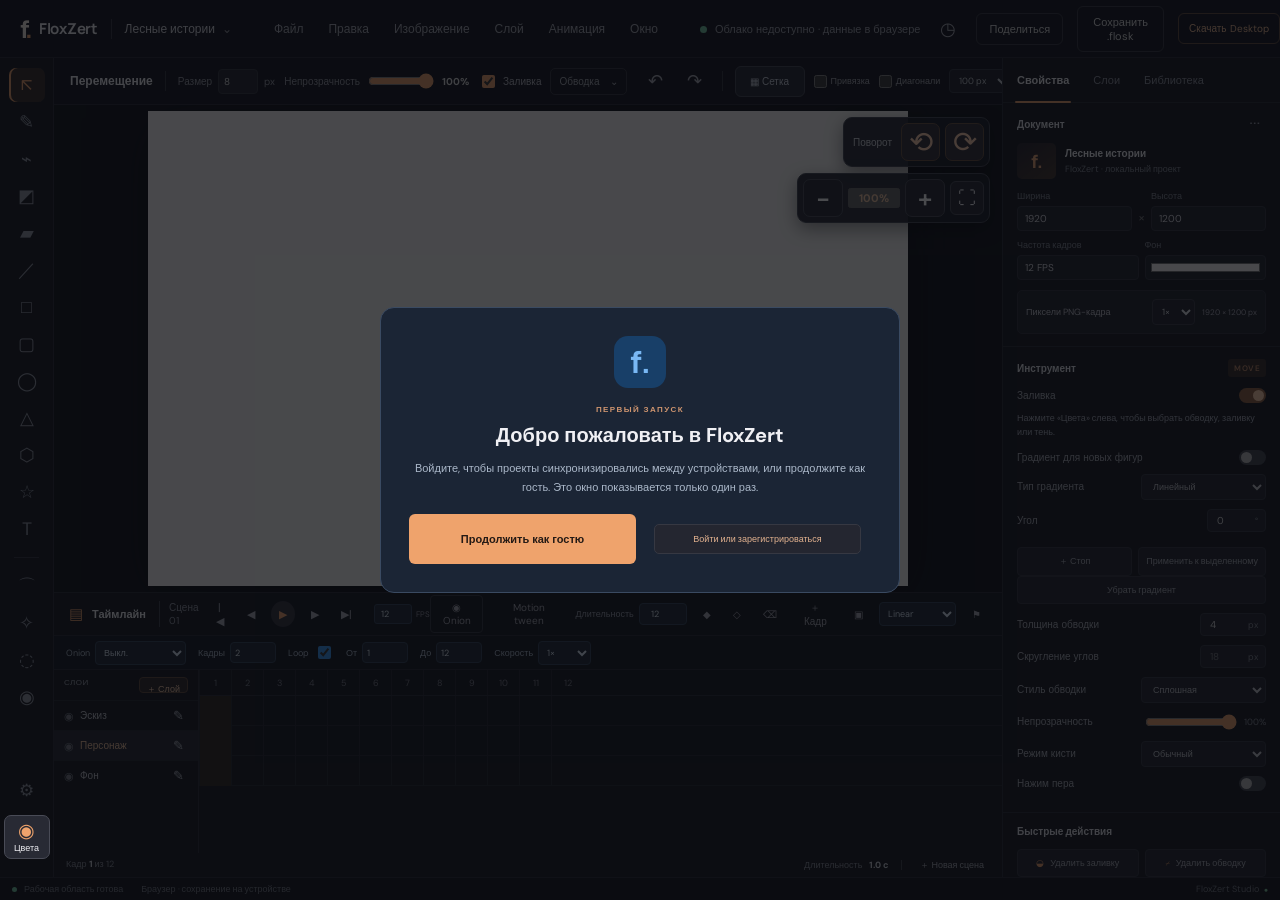
<file: index.html>
<!doctype html>
<html lang="ru">
<head>
  <meta charset="utf-8">
  <meta name="viewport" content="width=device-width, initial-scale=1">
  <meta name="theme-color" content="#11131a">
  <title>FloxZert — студия анимации и графики</title>
  <link rel="stylesheet" href="styles.css">
</head>
<body>
  <div class="app-shell">
    <header class="topbar">
      <a class="brand" href="#" aria-label="FloxZert">
        <span class="brand-mark">f<span>.</span></span>
        <span class="brand-name">FloxZert</span>
        <span class="brand-divider"></span>
        <button class="project-name" id="projectSwitcher" type="button">Лесные истории <span class="chevron">⌄</span></button>
      </a>
      <nav class="main-menu" aria-label="Главное меню">
        <button id="importImageButton">Файл</button><button>Правка</button><button>Изображение</button><button>Слой</button><button>Анимация</button><button>Окно</button>
      </nav>
      <div class="top-actions">
        <span class="save-status" id="saveStatus"><i></i> Подключение к хранилищу…</span>
        <button class="icon-button" id="historyButton" title="История версий" aria-label="История версий">◷</button>
        <button class="share-button">Поделиться</button>
        <button class="share-button" id="downloadProject" title="Сохранить проект .flosk в установленном приложении">Сохранить .flosk</button>
        <a class="desktop-download-button" id="desktopDownloadButton" href="./download.html" title="Скачать настольную версию FloxZert для Windows" aria-label="Скачать FloxZert для Windows">Скачать Desktop</a>
        <button class="export-button" id="exportTop">Экспорт <span>↗</span></button>
        <button class="support-button" id="openSupport" title="Техподдержка и справка">Справка</button>
        <button class="support-button" id="openSocial" title="Проекты, друзья и совместная работа">Сообщество</button>
        <button class="avatar" aria-label="Профиль">А</button>
      </div>
    </header>

    <main class="workspace">
      <aside class="tool-rail" aria-label="Инструменты">
        <div class="tool-group">
          <button class="tool active" data-tool="select" title="Перемещение (V)"><span>↖</span></button>
          <button class="tool" data-tool="brush" title="Кисть (B)"><span>✎</span></button>
          <button class="tool" data-tool="pencil" title="Карандаш (N)"><span>⌁</span></button>
          <button class="tool" data-tool="eraser" title="Ластик (E)"><span>◩</span></button>
          <button class="tool" data-tool="fill" title="Заливка (G)"><span>▰</span></button>
          <button class="tool" data-tool="line" title="Линия (L)"><span>／</span></button>
          <button class="tool" data-tool="rect" title="Прямоугольник (R)"><span>□</span></button>
          <button class="tool" data-tool="roundrect" title="Скруглённый прямоугольник"><span>▢</span></button>
          <button class="tool" data-tool="ellipse" title="Эллипс"><span>◯</span></button>
          <button class="tool" data-tool="triangle" title="Треугольник"><span>△</span></button>
          <button class="tool" data-tool="polygon" title="Многоугольник"><span>⬡</span></button>
          <button class="tool" data-tool="star" title="Звезда"><span>☆</span></button>
          <button class="tool" data-tool="text" title="Текст (T)"><span>T</span></button>
        </div>
        <div class="rail-divider"></div>
        <div class="tool-group">
          <button class="tool" data-tool="lasso" title="Свободное лассо: обведите объект. Shift — добавить, Alt — вычесть, Ctrl/Cmd — переключить"><span>⌒</span></button>
          <button class="tool" data-tool="magic" title="Быстрое выделение"><span>✧</span></button>
          <button class="tool" data-tool="blur" title="Размытие"><span>◌</span></button>
          <button class="tool" data-tool="eyedropper" title="Пипетка"><span>◉</span></button>
        </div>
        <div class="rail-spacer"></div>
        <button class="tool settings-tool" id="settingsButton" title="Настройки"><span>⚙</span></button>
        <div class="color-tool-wrapper">
          <button class="color-picker-button" id="colorPickerButton" type="button" aria-expanded="false" aria-label="Цвета: обводка, заливка и тень" title="Цвета обводки, заливки и тени">
            <span class="color-picker-mark">◉</span><span>Цвета</span>
          </button>
          <div class="color-popover hidden" id="colorPopover">
            <strong>Цвета объектов</strong>
            <div class="color-tabs" role="tablist" aria-label="Тип цвета">
              <button type="button" class="selected" data-color-tab="stroke">Обводка</button>
              <button type="button" data-color-tab="fill">Заливка</button>
              <button type="button" data-color-tab="shadow">Тень</button>
            </div>
            <label class="color-choice" data-color-view="stroke">Цвет обводки<input id="strokeColor" type="color" value="#f0a36b"></label>
            <label class="color-choice hidden" data-color-view="fill">Цвет заливки<input id="fillColor" type="color" value="#f0a36b"></label>
            <div class="color-choice hidden" data-color-view="shadow">
              <label>Цвет тени<input id="shadowColor" type="color" value="#20202a"></label>
              <label class="shadow-toggle"><input id="shadowEnabled" type="checkbox"> Включить тень</label>
            </div>
          </div>
        </div>
      </aside>

      <section class="center-column">
        <div class="contextbar">
          <div class="tool-context">
            <span class="context-label" id="activeToolLabel">Перемещение</span>
            <span class="context-separator"></span>
            <label class="compact-control">Размер <input id="brushSize" type="number" min="1" max="80" value="8"><span>px</span></label>
            <label class="compact-control">Непрозрачность <input id="opacity" type="range" min="5" max="100" value="100"><b id="opacityValue">100%</b></label>
            <label class="compact-control hidden" id="strokeWidthContextControl" title="Толщина обводки выделенного объекта">Обводка <input id="strokeWidthContext" type="number" min="0" max="80" value="4"><span>px</span></label>
            <label class="check-control"><input type="checkbox" id="fillEnabled" checked> Заливка</label>
            <button class="context-button" id="strokeStyleButton">Обводка <span>⌄</span></button>
          </div>
          <div class="canvas-actions">
            <button class="mobile-properties-button" id="mobileProperties" title="Показать свойства">Свойства</button>
            <button class="icon-button" id="undoButton" title="Отменить">↶</button>
            <button class="icon-button" id="redoButton" title="Повторить">↷</button>
            <span class="context-separator"></span>
            <button class="grid-button" id="gridToggle" title="Показать/скрыть сетку" aria-pressed="false">▦ Сетка</button>
            <label class="grid-snap-control" title="Привязывать рисование, перемещение и изменение размера объектов к пересечениям сетки"><input type="checkbox" id="gridSnap"> Привязка</label>
            <label class="grid-snap-control" title="Показывать диагонали клеток и привязывать к ним, если включена привязка"><input type="checkbox" id="gridDiagonals"> Диагонали</label>
            <select id="gridSize" title="Размер клетки сетки" aria-label="Размер клетки сетки"><option value="50">50 px</option><option value="100" selected>100 px</option><option value="200">200 px</option><option value="400">400 px</option></select>
            <label class="quality-control" title="Качество экранного предпросмотра">Качество
              <select id="previewQuality" aria-label="Качество предпросмотра"><option value="draft">Скорость</option><option value="balanced" selected>Обычное</option><option value="high">Высокое</option></select>
            </label>
          </div>
        </div>

        <div class="canvas-stage" id="canvasStage">
          <div class="canvas-wrap" id="canvasWrap">
            <canvas id="artboard" width="1920" height="1200" aria-label="Холст"></canvas>
            <div class="artboard-caption"><span class="live-dot"></span> Сцена 01 <span>·</span> 1920 × 1200</div>
          </div>
          <div class="canvas-floating-controls">
            <div class="rotation-controls" aria-label="Поворот выделения">
              <span>Поворот</span><button id="rotateLeft" title="Повернуть влево на 15°" aria-label="Повернуть влево на 15 градусов">⟲</button><button id="rotateRight" title="Повернуть вправо на 15°" aria-label="Повернуть вправо на 15 градусов">⟳</button>
            </div>
            <div class="zoom-controls">
              <button class="zoom-action" id="zoomOut" title="Уменьшить масштаб">−</button><button class="zoom-value" id="zoomValue" title="Текущий масштаб">100%</button><button class="zoom-action" id="zoomIn" title="Увеличить масштаб до 800%">+</button><button class="icon-button" id="fitCanvas" title="Сбросить масштаб и перемещение">⛶</button>
            </div>
          </div>
          <div class="floating-hint" id="canvasHint">Выберите инструмент и начните творить <kbd>?</kbd></div>
        </div>

        <section class="timeline">
          <div class="timeline-top">
            <div class="timeline-title"><span class="panel-icon">▤</span><strong>Таймлайн</strong><span class="timeline-project">Сцена 01</span></div>
            <div class="playback">
              <button id="firstFrame" title="Первый кадр">|◀</button>
              <button id="prevFrame" title="Предыдущий кадр">◀</button>
              <button class="play-button" id="playButton" title="Воспроизвести">▶</button>
              <button id="nextFrame" title="Следующий кадр">▶</button>
              <button id="lastFrame" title="Последний кадр">▶|</button>
              <span class="fps-control"><input id="timelineFps" type="number" min="1" max="60" value="12" aria-label="Частота кадров"><small>FPS</small></span>
            </div>
            <div class="timeline-tools">
              <button id="onionButton" class="mini-chip" title="Onion skinning">◉ Onion</button>
              <button id="createMotionTween" title="Создать линейный tween для выделенного объекта">Motion tween</button>
              <label class="tween-duration">Длительность <input id="tweenDuration" type="number" min="2" max="500" value="12" aria-label="Длительность motion tween в кадрах"></label>
              <button id="addLayerKeyframe" title="Добавить ключевой кадр активного слоя">◆</button>
              <button id="addBlankKeyframe" title="Добавить пустой ключевой кадр активного слоя">◇</button>
              <button id="clearLayerFrame" title="Удалить содержимое текущего кадра активного слоя">⌫</button>
              <button id="addFrame" title="Добавить кадр">＋ Кадр</button>
              <button id="copyFrame" title="Копировать кадр">▣</button>
              <select id="tweenEasing" aria-label="Кривая easing" title="Кривая motion tween"><option value="linear">Linear</option><option value="ease-in">Ease in</option><option value="ease-out">Ease out</option><option value="ease-in-out">Ease in/out</option></select>
              <button id="addFrameMarker" title="Добавить маркер кадра">⚑</button>
            </div>
          </div>
          <div class="timeline-options">
            <label>Onion
              <select id="onionMode"><option value="off">Выкл.</option><option value="normal">Обычный</option><option value="outline">Контур</option><option value="tinted">Тонированный</option></select>
            </label>
            <label>Кадры <input id="onionFrames" type="number" min="1" max="12" value="2"></label>
            <label>Loop <input id="loopEnabled" type="checkbox" checked></label>
            <label>От <input id="loopStart" type="number" min="1" value="1"></label>
            <label>До <input id="loopEnd" type="number" min="1" value="12"></label>
            <label>Скорость
              <select id="playbackSpeed"><option value="0.25">0.25×</option><option value="0.5">0.5×</option><option value="1" selected>1×</option><option value="1.5">1.5×</option><option value="2">2×</option></select>
            </label>
          </div>
          <div class="timeline-body">
            <div class="timeline-layer-list">
              <div class="timeline-layer-heading"><span>СЛОИ</span><button id="addLayer" title="Добавить новый слой">＋ Слой</button></div>
              <div id="timelineLayerNames"></div>
            </div>
            <div class="frames-scroll" id="framesScroll">
              <div class="frame-ruler" id="frameRuler"></div>
              <div class="frame-rows" id="frameRows"></div>
            </div>
          </div>
          <div class="timeline-foot"><span>Кадр <b id="currentFrameLabel">1</b> из <span id="frameCountLabel">12</span></span><span class="timeline-foot-right">Длительность <b>1.0 c</b> <span class="foot-divider"></span> <button id="newScene">＋ Новая сцена</button></span></div>
        </section>
      </section>

      <aside class="properties-panel">
        <div class="panel-tabs">
          <button class="panel-tab active" data-panel="properties">Свойства</button>
          <button class="panel-tab" data-panel="layers">Слои</button>
          <button class="panel-tab" data-panel="assets">Библиотека</button>
        </div>
        <div class="panel-content" id="propertiesView">
          <div class="panel-section document-section">
            <div class="section-title"><span>Документ</span><button>⋯</button></div>
            <div class="document-card">
              <div class="document-thumb"><span>f.</span></div>
              <div><strong id="documentProjectName">Лесные истории</strong><small>FloxZert · локальный проект</small></div>
            </div>
            <div class="dimension-row">
              <label>Ширина<input value="1920" aria-label="Ширина документа"></label>
              <span>×</span>
              <label>Высота<input value="1200" aria-label="Высота документа"></label>
            </div>
            <div class="dimension-row compact-row"><label>Частота кадров <input value="12 FPS"></label><label>Фон <input id="backgroundColor" type="color" value="#fbfaf7"></label></div>
            <div class="frame-quality-setting"><label for="frameQuality">Пиксели PNG-кадра</label><select id="frameQuality" aria-label="Масштаб пикселей кадра PNG"><option value="1">1×</option><option value="2">2×</option><option value="3">3×</option><option value="4">4×</option></select><small id="frameQualityValue">1920 × 1200 px</small></div>
          </div>
          <div class="panel-section">
            <div class="section-title"><span>Инструмент</span><span class="tiny-badge" id="toolBadge">MOVE</span></div>
            <div class="property-row"><span>Заливка</span><label class="switch"><input type="checkbox" id="panelFill" checked><span></span></label></div>
            <p class="color-help">Нажмите «Цвета» слева, чтобы выбрать обводку, заливку или тень.</p>
            <div class="property-row"><span>Градиент для новых фигур</span><label class="switch"><input type="checkbox" id="gradientEnabled"><span></span></label></div>
            <div class="property-row"><span>Тип градиента</span><select id="gradientType"><option value="linear">Линейный</option><option value="radial">Радиальный</option></select></div>
            <div class="property-row"><span>Угол</span><div class="value-input"><input id="gradientAngle" type="number" min="-360" max="360" value="0"><small>°</small></div></div>
            <div id="gradientStops" class="gradient-stops"></div>
            <div class="quick-actions"><button id="addGradientStop" type="button">＋ Стоп</button><button id="applyGradient" type="button">Применить к выделенному</button></div>
            <div class="quick-actions"><button id="removeGradient" type="button">Убрать градиент</button></div>
            <div class="property-row"><span>Толщина обводки</span><div class="value-input"><input id="strokeWidth" type="number" min="0" max="80" value="4"><small>px</small></div></div>
            <div class="property-row"><span>Скругление углов</span><div class="value-input"><input id="cornerRadius" type="number" min="0" max="300" value="18" disabled><small>px</small></div></div>
            <div class="property-row"><span>Стиль обводки</span><select id="strokeStyle"><option value="solid">Сплошная</option><option value="dashed">Пунктирная</option><option value="dotted">Точечная</option></select></div>
            <div class="property-row"><span>Непрозрачность</span><div class="range-value"><input type="range" id="objectOpacity" min="0" max="100" value="100"><small id="objectOpacityValue">100%</small></div></div>
            <div class="property-row hidden" id="blurSettings"><label for="blurRadius">Радиус размытия</label><div class="value-input"><input id="blurRadius" type="number" min="1" max="80" value="8"><small>px</small></div></div>
            <div class="property-row"><span>Режим кисти</span><select id="brushMode"><option value="normal">Обычный</option><option disabled>Внутри линий — в разработке</option><option disabled>Снаружи линий — в разработке</option></select></div>
            <div class="property-row"><span>Нажим пера</span><label class="switch"><input type="checkbox" id="pressure"><span></span></label></div>
          </div>
          <div class="panel-section quick-actions-section">
            <div class="section-title"><span>Быстрые действия</span></div>
            <div class="quick-actions">
              <button id="removeFill"><span>◒</span> Удалить заливку</button>
              <button id="removeStroke"><span>⌿</span> Удалить обводку</button>
            </div>
            <div class="boolean-row"><button data-boolean="union" title="Объединить">◩</button><button data-boolean="subtract" title="Вычесть">◧</button><button data-boolean="intersect" title="Пересечь">◫</button><small>Булевы операции</small></div>
          </div>
          <div class="panel-section selection-section">
            <div class="section-title"><span>Выделение</span><button id="invertSelection">Инвертировать</button></div>
            <div class="selection-actions"><button>＋ Добавить</button><button>− Вычесть</button><button>⌁ Растушёвка</button></div>
            <div class="property-row"><span>Сохранить в канал</span><button class="text-action" id="saveSelection">Сохранить</button></div>
          </div>
        </div>
        <div class="panel-content hidden" id="layersView">
          <div class="section-title layers-heading"><span>Слои проекта</span><button id="layerAddPanel">＋ Слой</button></div>
          <p class="layer-help">Нажмите слой, чтобы выбрать его. ✎ — переименовать; перетащите ряд, чтобы изменить порядок.</p>
          <div id="layerList" class="layer-list"></div>
          <div class="panel-section">
            <div class="property-row"><span>Непрозрачность слоя</span><div class="range-value"><input type="range" id="layerOpacity" min="0" max="100" value="100" aria-label="Непрозрачность активного слоя"><small id="layerOpacityValue">100%</small></div></div>
          </div>
          <div class="layer-footer"><button id="groupLayers">▱ Создать группу</button><button id="addMask">◩ Добавить маску</button></div>
        </div>
        <div class="panel-content hidden" id="assetsView">
          <div class="section-title layers-heading"><span>Библиотека деталей</span><button id="saveAsset" title="Сохранить выделенные объекты">＋</button></div>
          <p class="muted-copy">Выделите один или несколько объектов и сохраните их набором. Нажмите элемент библиотеки, чтобы добавить его на холст.</p>
          <label class="asset-name-field">Название в библиотеке<input id="assetNameInput" type="text" maxlength="80" placeholder="Например, персонаж"></label>
          <div id="assetList" class="layer-list asset-list"><div class="empty-assets"><span>✦</span><strong>Пока пусто</strong><small>Выделите объекты и нажмите «Сохранить»</small></div></div>
          <button class="wide-button" id="saveCurrentAsset">＋ Сохранить выделенные объекты</button>
        </div>
      </aside>
    </main>

    <footer class="statusbar"><span><i class="status-dot"></i> Рабочая область готова</span><span id="storageStatus">Проверка хранилища…</span><span class="status-right">FloxZert Studio <b>●</b></span></footer>
  </div>

  <div class="modal-backdrop hidden" id="welcomeModal">
    <section class="welcome-modal" role="dialog" aria-modal="true" aria-labelledby="welcomeTitle">
      <div class="welcome-mark">f.</div>
      <span class="eyebrow">ПЕРВЫЙ ЗАПУСК</span>
      <h2 id="welcomeTitle">Добро пожаловать в FloxZert</h2>
      <div id="welcomeContent">
        <p>Начните с гостевого режима или создайте локальный профиль. Аккаунт и проекты сохраняются на этом устройстве.</p>
        <div class="welcome-actions">
          <button type="button" id="continueGuest" class="export-button">Продолжить как гостю</button>
          <button type="button" id="openLocalAccount" class="wide-button">Создать локальный профиль</button>
        </div>
      </div>
      <div id="tourPanel" class="tour-panel hidden">
        <div class="tour-progress"><span id="tourProgressText">Шаг 1 из 5</span><div><i id="tourProgressBar"></i></div></div>
        <h3 id="tourTitle">Инструменты</h3>
        <p id="tourDescription"></p>
        <div class="welcome-actions">
          <button type="button" id="tourBack" class="wide-button">Назад</button>
          <button type="button" id="tourSkip" class="wide-button">Пропустить</button>
          <button type="button" id="tourNext" class="export-button">Далее</button>
        </div>
      </div>
    </section>
  </div>

  <div class="modal-backdrop hidden" id="settingsModal">
    <section class="settings-modal" role="dialog" aria-modal="true" aria-labelledby="settingsTitle">
      <div class="modal-header"><div><span class="eyebrow">ПЕРСОНАЛИЗАЦИЯ</span><h2 id="settingsTitle">Настройки FloxZert</h2></div><button id="closeSettings" class="close-button">×</button></div>
      <div class="settings-nav"><button class="selected" data-settings-tab="features">Дополнительные функции</button><button data-settings-tab="themes">Темы и интерфейс</button><button data-settings-tab="account">Аккаунт и облако</button><button data-settings-tab="learning">Обучение</button><button data-settings-tab="shortcuts">Горячие клавиши</button><button data-settings-tab="assistant">ИИ-ассистент</button></div>
      <div class="settings-body" id="settingsBody">
        <div class="settings-intro"><div class="sparkle">✦</div><div><h3>Дополнительные функции</h3><p>Флаги сохраняются в проекте, но не включают модули, которые ещё не реализованы. Ассистент может переключать флаги по названию функции.</p></div></div>
        <section class="smoothing-card" aria-labelledby="smoothingTitle">
          <div class="smoothing-heading"><div><h3 id="smoothingTitle">Сглаживание линий и распознавание фигур</h3><p>ИИ Flox распознаёт линии, дуги, круги и прямоугольники прямо в браузере — без локального сервера, интернета или внешнего API. Это встроенный геометрический распознаватель, не генеративная чат-модель. Остальные режимы сглаживают свободные штрихи.</p></div><button id="straightenButton" type="button">Выпрямить выделенное</button></div>
          <div class="smoothing-controls">
            <label class="smoothing-toggle"><input id="smoothingEnabled" type="checkbox"> Пассивно исправлять новые линии</label>
            <label>Режим
              <select id="smoothingMode">
                <option value="off">Выкл.</option><option value="manual">По кнопке</option><option value="light">Лёгкое сглаживание</option><option value="strong">Сильное сглаживание</option>
                <option value="geometry">Идеальная геометрия</option><option value="curves">Только дуги</option><option value="straight">Только прямые</option><option value="auto">Умное (авто)</option><option value="flox_ai">ИИ Flox · распознавание фигур</option>
              </select>
            </label>
            <label>Чувствительность <span id="smoothingSensitivityValue">50%</span>
              <input id="smoothingSensitivity" type="range" min="0" max="100" value="50">
            </label>
            <label>Порог дрожания <span id="smoothingJitterValue">6 px</span>
              <input id="smoothingJitter" type="range" min="1" max="30" value="6">
            </label>
          </div>
        </section>
        <div class="feature-catalog-toolbar"><input id="featureSearch" type="search" placeholder="Найти модуль или функцию…"><span id="featureCount"></span></div>
        <div id="featureCatalog" class="feature-catalog"></div>
        <div class="feature-grid" id="legacyFeatureGrid">
          <label class="feature-card"><span class="feature-icon">◈</span><span><b>Расширенное выделение</b><small>Флаг настроек · модуль в разработке</small></span><input type="checkbox" data-feature="advanced_selection"></label>
          <label class="feature-card"><span class="feature-icon">✧</span><span><b>Смарт-фильтры и эффекты</b><small>Флаг настроек · модуль в разработке</small></span><input type="checkbox" data-feature="smart_filters"></label>
          <label class="feature-card"><span class="feature-icon">⌘</span><span><b>Скрипты и командная строка</b><small>Используйте текущую Python CLI отдельно</small></span><input type="checkbox" data-feature="scripts"></label>
          <label class="feature-card"><span class="feature-icon">◉</span><span><b>Векторные инструменты</b><small>Флаг настроек · модуль в разработке</small></span><input type="checkbox" data-feature="vector_tools"></label>
          <label class="feature-card"><span class="feature-icon">▧</span><span><b>Анимация и tweening</b><small>Покадровый таймлайн доступен; tweening — нет</small></span><input type="checkbox" data-feature="tweening"></label>
          <label class="feature-card"><span class="feature-icon">◌</span><span><b>Продвинутые эффекты</b><small>Флаг настроек · модуль в разработке</small></span><input type="checkbox" data-feature="advanced_effects"></label>
          <label class="feature-card"><span class="feature-icon">☁</span><span><b>Облачная библиотека</b><small>Флаг настроек · облачная синхронизация не настроена</small></span><input type="checkbox" data-feature="cloud_library"></label>
          <label class="feature-card"><span class="feature-icon">▣</span><span><b>Дополнительные форматы экспорта</b><small>Сейчас доступны PNG из редактора и SVG из CLI</small></span><input type="checkbox" data-feature="advanced_export"></label>
        </div>
        <div class="ai-settings-note"><span>✦</span> ИИ может менять эти настройки по вашей команде. <button id="openAssistant">Открыть ассистента →</button></div>
      </div>
      <div class="settings-body hidden" id="themesView">
        <div class="settings-intro"><div class="sparkle">◐</div><div><h3>Темы интерфейса</h3><p>Синяя база, светлый режим и пользовательские цвета сохраняются локально.</p></div></div>
        <div class="theme-grid">
          <button type="button" class="theme-card" data-theme="blue"><span class="theme-preview blue-preview"></span><b>Flox Blue</b><small>Основная синяя тема</small></button>
          <button type="button" class="theme-card" data-theme="dark"><span class="theme-preview dark-preview"></span><b>Тёмная</b><small>Низкая яркость панелей</small></button>
          <button type="button" class="theme-card" data-theme="light"><span class="theme-preview light-preview"></span><b>Светлая</b><small>Высокая контрастность холста</small></button>
          <button type="button" class="theme-card" data-theme="custom"><span class="theme-preview custom-preview"></span><b>Настраиваемая</b><small>Свои цвета интерфейса</small></button>
        </div>
        <div class="theme-controls">
          <label>Акцентный цвет <input id="themeAccent" type="color" value="#3897f0"></label>
          <label>Фон интерфейса <input id="themeBackground" type="color" value="#111722"></label>
          <label>Цвет панелей <input id="themePanel" type="color" value="#1a2230"></label>
        </div>
      </div>
      <div class="settings-body hidden" id="accountView">
        <div class="settings-intro"><div class="sparkle">☁</div><div><h3>Аккаунт и синхронизация</h3><p>Войдите, чтобы синхронизировать проекты между веб-версией и desktop. Пароль проверяется сервером, а CAPTCHA показывается только в веб-версии.</p></div></div>
        <form id="accountForm" class="account-form">
          <label class="avatar-field" id="accountAvatarField">Аватар
            <span class="account-avatar" id="accountAvatarPreview">A</span>
            <input id="accountAvatar" type="file" accept="image/png,image/jpeg,image/webp" hidden>
            <button type="button" id="chooseAccountAvatar" class="wide-button">Выбрать изображение</button>
          </label>
          <label>Email <input id="accountEmail" type="email" autocomplete="email" required placeholder="name@example.com"></label>
          <label id="accountNameField">Имя <input id="accountName" type="text" autocomplete="name" maxlength="80" placeholder="Имя профиля"></label>
          <label id="accountPasswordField">Пароль <input id="accountPassword" type="password" minlength="10" maxlength="128" autocomplete="new-password" placeholder="Минимум 10 символов"></label>
          <label id="accountPasswordConfirmField">Повторите пароль <input id="accountPasswordConfirm" type="password" minlength="10" maxlength="128" autocomplete="new-password" placeholder="Повторите пароль"></label>
          <label>Язык <select id="accountLanguage"><option value="ru">Русский</option><option value="en">English</option></select></label>
          <label>Часовой пояс <select id="accountTimezone"></select></label>
          <label id="accountPlanField">Тариф
            <select id="accountPlan">
              <option value="free">Бесплатный · 100 ИИ-токенов в день</option>
              <option value="creator">Creator · 500 ИИ-токенов в день</option>
              <option value="team">Team · 2 000 ИИ-токенов в день</option>
            </select>
          </label>
          <label class="account-consent" id="accountConsentField"><input id="accountConsent" type="checkbox"> Я принимаю условия использования и политику конфиденциальности</label>
          <div class="account-captcha hidden" id="accountCaptcha"></div>
          <button type="submit" class="wide-button" id="accountSubmit">Создать аккаунт</button>
          <button type="button" class="wide-button account-mode-toggle" id="accountModeToggle">Уже есть аккаунт? Войти</button>
          <button type="button" class="wide-button hidden" id="accountLogout">Выйти из аккаунта</button>
        </form>
        <div class="provider-grid">
          <button type="button" class="provider-button" data-provider="google">Google</button>
          <button type="button" class="provider-button" data-provider="github">GitHub</button>
          <button type="button" class="provider-button" data-provider="apple">Apple</button>
        </div>
        <div class="account-mode-hint" id="accountModeHint"></div>
        <div class="account-status" id="accountStatus">Режим гостя · облачная синхронизация отключена</div>
      </div>
      <div class="settings-body hidden" id="learningView">
        <div class="settings-intro"><div class="sparkle">i</div><div><h3>Обучение и справка</h3><p>Интерактивные шаги, шаблоны, челленджи и чек-лист первых действий.</p></div></div>
        <div id="learningChecklist" class="learning-list"></div>
        <button type="button" id="restartGuide" class="wide-button">Повторить приветственный гайд</button>
      </div>
      <div class="shortcuts-view hidden" id="shortcutsView">
        <div class="settings-intro"><div class="sparkle">⌘</div><div><h3>Горячие клавиши</h3><p>Ищите действие по названию или сочетанию. Включайте и выключайте назначения, не теряя их; для пользовательских действий задавайте режим и контекст.</p></div></div>
        <div class="shortcut-toolbar"><input id="shortcutSearch" type="search" placeholder="Поиск по названию действия или сочетанию…" autocomplete="off"><span id="shortcutCount" class="shortcut-count" aria-live="polite"></span><button type="button" id="enableShortcuts">Включить доступные</button><button type="button" id="exportShortcutProfile">Экспорт профиля</button><button type="button" id="importShortcutProfile">Импорт профиля</button><input id="shortcutProfileFile" type="file" accept="application/json,.json" hidden><button type="button" id="resetShortcuts">Сбросить</button></div>
        <div class="shortcut-list" id="shortcutList" role="list"></div>
        <div class="shortcut-help">Настройте режим «Нажатие», «Удержание» (0,4 с), «Двойное» (повтор за 0,35 с) или «Долгое» (0,9 с), а также контекст: «Везде», «Холст», «Таймлайн» или «ИИ». Кнопка «Включить доступные» включает назначения с проверкой конфликтов. Системные [SYSTEM] нельзя выключить, но режим и контекст можно настроить. Можно назначить до 1000 сочетаний на весь каталог; сочетания привязаны к доступным командам редактора, а не к функциям, которые ещё не реализованы. Импорт профиля проверяет неизвестные действия, недопустимые клавиши и конфликты. На Mac используйте ⌘ вместо Ctrl; зарезервированные сочетания ОС не назначаются.</div>
      </div>
      <div class="modal-footer"><span>Настройки сохраняются автоматически</span><button class="export-button" id="doneSettings">Готово</button></div>
    </section>
  </div>

  <div class="modal-backdrop hidden" id="supportModal">
    <section class="support-modal" role="dialog" aria-modal="true" aria-labelledby="supportTitle">
      <div class="modal-header"><div><span class="eyebrow">СПРАВКА И ПОДДЕРЖКА</span><h2 id="supportTitle">Помощь по FloxZert</h2></div><button id="closeSupport" class="close-button" aria-label="Закрыть">×</button></div>
      <div class="support-layout">
        <aside class="support-sidebar">
          <button type="button" class="support-tab selected" data-support-tab="faq">FAQ</button>
          <button type="button" class="support-tab" data-support-tab="ticket">Обратиться</button>
          <button type="button" class="support-tab" data-support-tab="tickets">Мои обращения</button>
          <button type="button" class="support-tab" data-support-tab="diagnostic">Диагностика</button>
        </aside>
        <div class="support-content">
          <section data-support-view="faq">
            <h3>Частые вопросы</h3>
            <details open><summary>Где хранится проект?</summary><p>В браузерной версии проект сохраняется в хранилище этого браузера на устройстве. Статический сайт можно разместить на GitHub Pages или другом хостинге без собственного backend. Облачные проекты и история версий требуют отдельно размещённого API; desktop-приложение хранит проекты в SQLite.</p></details>
            <details><summary>Как сохранить проект перед экспортом?</summary><p>Используйте Ctrl+S или дождитесь сообщения «Все изменения сохранены». В desktop-приложении сохраните проект как .flosk; в веб-версии доступны импорт .flosk и экспорт PNG/SVG.</p></details>
            <details><summary>Почему закрылись вкладки или пропала синхронизация?</summary><p>Сейчас облачная синхронизация не настроена. Локальные данные остаются доступными в текущем профиле и SQLite.</p></details>
            <details><summary>Связаться с техподдержкой</summary><p>Напишите на <a href="mailto:pycode.support@gmail.com">pycode.support@gmail.com</a> или создайте обращение во вкладке «Обратиться».</p></details>
          </section>
          <section data-support-view="ticket" class="hidden">
            <h3>Создать обращение</h3>
            <form id="supportForm" class="support-form">
              <label>Имя отправителя (необязательно) <input id="supportName" name="name" maxlength="100"></label>
              <label>Получатель (изменить нельзя) <input id="supportRecipient" type="email" value="pycode.support@gmail.com" readonly aria-readonly="true"></label>
              <label>Категория
                <select id="supportCategory" name="category">
                  <option value="project">Проект и сохранение</option><option value="export">Экспорт</option><option value="render">Рендер и производительность</option>
                  <option value="account">Аккаунт</option><option value="billing">Оплата и тариф</option><option value="bug">Ошибка приложения</option><option value="other">Другое</option>
                </select>
              </label>
              <label>Тема <input id="supportSubject" name="subject" minlength="3" maxlength="160" required></label>
              <label>Описание <textarea id="supportMessage" name="message" minlength="10" maxlength="8000" rows="5" required></textarea></label>
              <label class="support-attach"><input id="supportIncludeDiagnostic" type="checkbox" checked> Добавить техническую диагностику (версия, ОС, размер холста, статус API)</label>
              <button type="submit" class="export-button">Создать обращение</button>
            </form>
            <div id="supportTicketResult" class="support-ticket-result"></div>
          </section>
          <section data-support-view="tickets" class="hidden">
            <div class="support-section-heading"><h3>Мои обращения на сервере</h3><button type="button" id="refreshSupportTickets">Обновить</button></div>
            <div id="supportTicketList" class="support-ticket-list">Нет загруженных обращений</div>
          </section>
          <section data-support-view="diagnostic" class="hidden">
            <h3>Техническая диагностика</h3>
            <pre id="supportDiagnostic" class="support-diagnostic"></pre>
            <button type="button" id="copySupportDiagnostic" class="wide-button">Скопировать диагностику</button>
          </section>
        </div>
      </div>
    </section>
  </div>

  <div class="modal-backdrop hidden" id="socialModal">
    <section class="social-modal" role="dialog" aria-modal="true" aria-labelledby="socialTitle">
      <div class="modal-header"><div><span class="eyebrow">СООБЩЕСТВО</span><h2 id="socialTitle">Проекты и друзья</h2></div><button id="closeSocial" class="close-button" aria-label="Закрыть">×</button></div>
      <div class="social-layout">
        <aside class="social-sidebar">
          <button type="button" class="social-tab selected" data-social-tab="projects">Главный экран</button>
          <button type="button" class="social-tab" data-social-tab="friends">Друзья</button>
          <button type="button" class="social-tab" data-social-tab="toolbox">Общий тулбокс</button>
        </aside>
        <div class="social-content">
          <section data-social-view="projects">
            <div class="support-section-heading"><h3>Мои и общие проекты</h3><button type="button" id="socialNewProject">Новый проект</button></div>
            <div id="socialProjectList" class="social-list">Загрузка проектов…</div>
          </section>
          <section data-social-view="friends" class="hidden">
            <div class="friend-search">
              <input id="friendEmail" type="email" placeholder="Email друга">
              <button type="button" id="sendFriendRequest">Добавить друга</button>
            </div>
            <div id="friendList" class="social-list">Загрузка друзей…</div>
          </section>
          <section data-social-view="toolbox" class="hidden">
            <div class="support-section-heading"><h3>Тулбокс аккаунта</h3><button type="button" id="addToolboxFromSelection">Сохранить выделение</button></div>
            <div id="toolboxList" class="social-list">Загрузка тулбокса…</div>
          </section>
        </div>
      </div>
    </section>
  </div>

  <div class="modal-backdrop hidden" id="managerModal">
    <section class="manager-modal" role="dialog" aria-modal="true" aria-labelledby="managerTitle">
      <div class="modal-header"><div><span class="eyebrow">ПРОЕКТЫ И ВЕРСИИ</span><h2 id="managerTitle">Управление</h2></div><button id="closeManager" class="close-button" aria-label="Закрыть">×</button></div>
      <div class="manager-body" id="managerBody"></div>
    </section>
  </div>

  <div id="canvasContextMenu" class="canvas-context-menu hidden" role="menu" aria-label="Контекстное меню холста">
    <div class="context-object-actions">
      <button type="button" role="menuitem" data-context-action="copy"><span>Копировать</span><kbd>Ctrl+C</kbd></button>
      <button type="button" role="menuitem" data-context-action="cut"><span>Вырезать</span><kbd>Ctrl+X</kbd></button>
      <button type="button" role="menuitem" data-context-action="paste"><span>Вставить</span><kbd>Ctrl+V</kbd></button>
      <button type="button" role="menuitem" data-context-action="duplicate"><span>Дублировать</span><kbd>Ctrl+D</kbd></button>
      <button type="button" role="menuitem" data-context-action="group"><span>Сгруппировать</span><span class="context-icon">▣</span></button>
      <button type="button" role="menuitem" data-context-action="ungroup"><span>Разгруппировать</span><span class="context-icon">▢</span></button>
      <div class="context-divider"></div>
      <button type="button" role="menuitem" data-context-action="motion-tween"><span>Motion tween</span><span class="context-icon">↗</span></button>
      <button type="button" role="menuitem" data-context-action="keyframe"><span>Создать ключевой кадр</span><kbd>K</kbd></button>
      <button type="button" role="menuitem" data-context-action="blank-keyframe"><span>Пустой ключевой кадр</span><kbd>F7</kbd></button>
      <div class="context-divider"></div>
      <button type="button" role="menuitem" data-context-action="front"><span>На передний план</span><kbd>Ctrl+]</kbd></button>
      <button type="button" role="menuitem" data-context-action="forward"><span>Вперед на один уровень</span><kbd>]</kbd></button>
      <button type="button" role="menuitem" data-context-action="backward"><span>Назад на один уровень</span><kbd>[</kbd></button>
      <button type="button" role="menuitem" data-context-action="back"><span>На задний план</span><kbd>Ctrl+[</kbd></button>
      <div class="context-divider"></div>
      <button type="button" role="menuitem" data-context-action="toggle-fill"><span>Включить/выключить заливку</span><kbd>Shift+F</kbd></button>
      <button type="button" role="menuitem" data-context-action="remove-fill"><span>Удалить заливку</span><kbd>Alt+F</kbd></button>
      <button type="button" role="menuitem" data-context-action="toggle-stroke"><span>Включить/выключить обводку</span><kbd>Shift+K</kbd></button>
      <button type="button" role="menuitem" data-context-action="remove-stroke"><span>Удалить обводку</span><kbd>Alt+K</kbd></button>
      <div class="context-divider"></div>
      <button type="button" role="menuitem" data-context-action="lock"><span>Заблокировать объект</span><kbd>Ctrl+L</kbd></button>
      <button type="button" role="menuitem" data-context-action="toolbox"><span>Сохранить в тулбокс</span><span class="context-icon">＋</span></button>
      <div class="context-divider"></div>
      <button type="button" role="menuitem" class="context-danger" data-context-action="delete"><span>Удалить</span><kbd>Delete</kbd></button>
    </div>
    <div class="context-empty-actions">
      <button type="button" role="menuitem" data-context-action="paste"><span>Вставить</span><kbd>Ctrl+V</kbd></button>
      <button type="button" role="menuitem" data-context-action="select-all"><span>Выделить всё кадра</span><kbd>Ctrl+A</kbd></button>
      <button type="button" role="menuitem" data-context-action="keyframe"><span>Создать ключевой кадр</span><kbd>K</kbd></button>
      <button type="button" role="menuitem" data-context-action="blank-keyframe"><span>Пустой ключевой кадр</span><kbd>F7</kbd></button>
    </div>
  </div>

  <div class="modal-backdrop hidden" id="paletteModal">
    <section class="palette-modal" role="dialog" aria-modal="true" aria-label="Командная палитра">
      <input id="paletteSearch" type="search" placeholder="Поиск команды…" autocomplete="off">
      <div id="paletteResults" class="palette-results"></div>
      <div class="palette-foot">↑ ↓ выбрать <kbd>Enter</kbd> выполнить <kbd>Esc</kbd> закрыть</div>
    </section>
  </div>

  <aside class="assistant-panel hidden" id="assistantPanel">
    <div class="assistant-header"><span class="assistant-avatar">f.</span><div><b>Flox Zert</b><small id="assistantModelLabel">Flox Mini · 0.1.0.1</small></div><button type="button" id="aiSettingsToggle" aria-label="Настройки модели" title="Настройки модели">⚙</button><button id="closeAssistant" aria-label="Закрыть чат">×</button></div>
    <div id="desktopAiInstallPanel" class="desktop-ai-install hidden" aria-live="polite">
      <button type="button" id="installLocalAi">Загрузить ИИ (~2,3 ГБ)</button>
      <small id="desktopAiStatus">Первое скачивание модели (~2,3 ГБ) требует интернет; после этого Flox работает офлайн.</small>
    </div>
    <div id="aiProviderFields" class="assistant-provider hidden">
      <label>Провайдер<select id="aiProviderMode"><option value="flox-mini">Flox Mini · 0.1.0.1</option><option value="flox">Flox · 0.1.0.1</option><option value="gemini">Google Gemini</option><option value="openai">OpenAI</option><option value="anthropic">Anthropic Claude</option><option value="deepseek">DeepSeek</option><option value="custom">Другой OpenAI-совместимый</option></select></label>
      <label>Модель<select id="aiProviderModel"></select><input id="aiCustomModel" class="hidden" placeholder="model-id"></label>
      <input id="aiProviderKey" type="password" autocomplete="off" placeholder="API-ключ провайдера">
      <input id="aiProviderEndpoint" class="hidden" type="url" placeholder="https://api.example.com/v1/chat/completions">
      <label>Лимит ответа<select id="aiMaxOutputTokens"><option value="512">512 токенов</option><option value="1200" selected>1 200 токенов</option><option value="2048">2 048 токенов</option><option value="4096">4 096 токенов</option><option value="8192">8 192 токена</option><option value="10000">10 000 токенов</option></select></label>
      <label>Память одобренных примеров<select id="aiMemoryLimit"><option value="150000">150 000 токенов</option><option value="500000">500 000 токенов</option><option value="1000000" disabled>1 млн · подписка (пока недоступна)</option></select></label>
      <label class="ai-consent-option"><input id="aiIncludeApprovedMemory" type="checkbox"> Передавать одобренные примеры облачной модели</label>
      <label class="ai-consent-option"><input id="aiFloxUseGemini" type="checkbox"> Использовать Gemini как движок Flox (отправляются запросы и холст)</label>
      <label class="ai-consent-option"><input id="aiSendCanvas" type="checkbox" checked> Передавать снимок холста выбранной облачной модели</label>
      <label id="aiFloxGeminiModelLabel">Модель Gemini для Flox<select id="aiFloxGeminiModel"><option value="gemini-2.5-flash">gemini-2.5-flash</option><option value="gemini-2.5-pro">gemini-2.5-pro</option></select></label>
      <small id="aiVisionNotice">Облачная vision-модель может получить уменьшенный снимок текущего кадра. Flox Mini/Flox локально видят только структуру холста.</small>
      <div class="ai-settings-actions"><button type="button" id="saveAiProvider">Сохранить</button><button type="button" id="approveLastAssistant">Запомнить ответ</button></div>
      <small id="assistantLearningStatus">Память заполняется только после явного сохранения ответа.</small>
      <small id="aiModelStatus">Локальный Flox Zert · 0.1.0.1</small>
    </div>
    <div class="assistant-messages" id="assistantMessages"><div class="assistant-message">Привет! Я Flox Mini 0.1.0.1. Могу изучить контекст холста и предложить безопасные правки.</div></div>
    <form class="assistant-input" id="assistantForm"><input id="assistantPrompt" placeholder="Напишите сообщение..." autocomplete="off"><button aria-label="Отправить">↑</button></form>
  </aside>
  <input type="file" id="imageImport" accept=".flosk,.flox,.json,application/json,image/*" hidden>
  <script src="feature_catalog.js"></script>
  <script src="cloud-config.js"></script>
  <script src="app.js"></script>
</body>
</html>
</file>
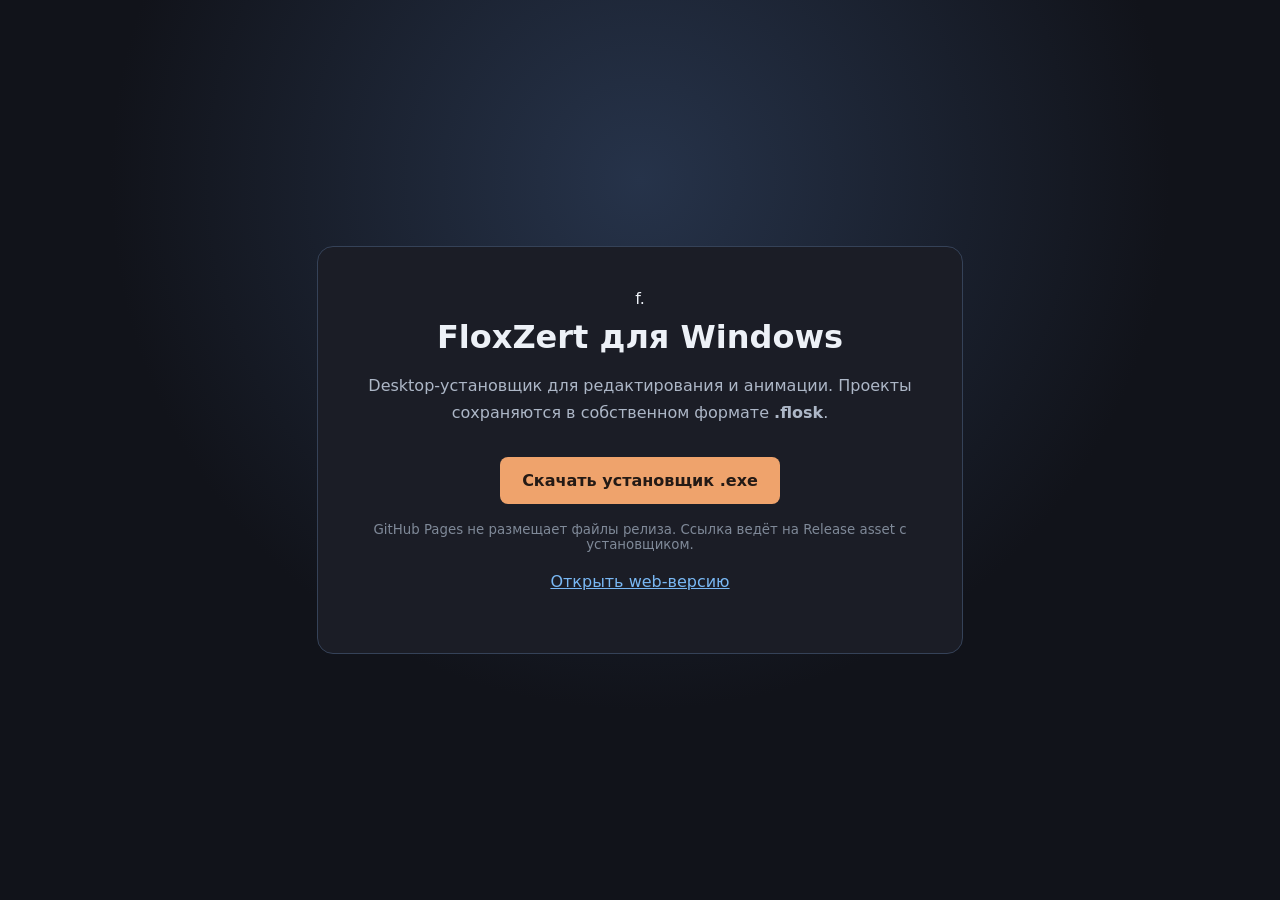
<file: download.html>
<!doctype html>
<html lang="ru">
<head>
  <meta charset="utf-8">
  <meta name="viewport" content="width=device-width, initial-scale=1">
  <title>Скачать FloxZert для Windows</title>
  <style>
    :root{color-scheme:dark;font-family:system-ui,sans-serif;background:#11131a;color:#edf1f7}
    body{margin:0;min-height:100vh;display:grid;place-items:center;background:radial-gradient(circle at 50% 20%,#26334a,#11131a 55%)}
    main{width:min(560px,calc(100% - 32px));text-align:center;border:1px solid #354258;border-radius:16px;background:#1b1d26;padding:42px}
    h1{margin:10px 0}p{color:#adb7c7;line-height:1.7}.download{display:inline-block;margin-top:14px;border-radius:8px;background:#efa36c;color:#241a15;text-decoration:none;font-weight:800;padding:14px 22px}
    small{display:block;margin-top:18px;color:#7f8998}.fallback{color:#d5deeb}
  </style>
</head>
<body>
  <main>
    <div>f.</div>
    <h1>FloxZert для Windows</h1>
    <p>Desktop-установщик для редактирования и анимации. Проекты сохраняются в собственном формате <b>.flosk</b>.</p>
    <a class="download" id="download" href="__RELEASE_ASSET_URL__">Скачать установщик .exe</a>
    <small>GitHub Pages не размещает файлы релиза. Ссылка ведёт на Release asset с установщиком.</small>
    <p class="fallback"><a href="./" style="color:#79b8f4">Открыть web-версию</a></p>
  </main>
</body>
</html>
</file>
<file: styles.css>
@import url('https://fonts.googleapis.com/css2?family=DM+Sans:wght@400;500;600;700&family=Manrope:wght@400;500;600;700;800&display=swap');
:root{color-scheme:dark;--bg:#11131a;--panel:#191b24;--panel2:#20222c;--line:#2c2e38;--text:#f0f0f4;--muted:#858894;--accent:#efa36c;--accent2:#f6bd8b;--green:#73c9a0}
*{box-sizing:border-box}body{margin:0;background:var(--bg);color:var(--text);font:13px 'DM Sans',sans-serif;overflow:hidden}button,input,select{font:inherit;color:inherit}button{cursor:pointer}button:focus-visible,input:focus-visible,select:focus-visible{outline:2px solid #efa36c;outline-offset:2px}.app-shell{height:100vh;min-height:650px;display:flex;flex-direction:column}.topbar{height:58px;background:#171820;border-bottom:1px solid #282a34;display:flex;align-items:center;padding:0 20px;gap:32px;flex-shrink:0}.brand{display:flex;align-items:center;gap:9px;color:inherit;text-decoration:none;white-space:nowrap}.brand-mark{font:800 24px Manrope,sans-serif;letter-spacing:-3px;color:#faf0e7}.brand-mark span{color:var(--accent)}.brand-name{font:700 15px Manrope,sans-serif;letter-spacing:-.3px}.brand-divider{height:20px;width:1px;background:#383a44;margin:0 4px}.project-name{color:#d7d7de;font-size:12px;background:none;border:0;padding:5px 0}.project-name:hover{color:#fff}.chevron{color:#92939d;margin-left:4px}.main-menu{display:flex;height:100%;align-items:center;gap:5px;flex:1}.main-menu button,.top-actions button,.timeline-tools button,.playback button,.contextbar button{background:none;border:0;color:#a8aab4}.main-menu button{padding:9px 10px;font-size:12px}.main-menu button:hover,.contextbar button:hover,.icon-button:hover{color:white;background:#292b35;border-radius:6px}.top-actions{display:flex;align-items:center;gap:14px}.save-status{font-size:11px;color:#a0a3ae;white-space:nowrap}.save-status i,.live-dot,.status-dot{width:7px;height:7px;display:inline-block;background:var(--green);border-radius:50%;margin-right:5px}.icon-button{width:30px;height:30px;font-size:18px!important;display:inline-flex;align-items:center;justify-content:center}.share-button{border:1px solid #383a45!important;border-radius:6px;padding:8px 12px;color:#ddd!important;font-size:11px}.export-button{background:var(--accent)!important;color:#241a15!important;border:0;border-radius:6px;padding:9px 13px;font-weight:700;font-size:11px}.export-button span{font-size:14px;margin-left:6px}.avatar{border:0;border-radius:50%;background:#474055;color:#f8d7bb;width:28px;height:28px;font-weight:700}.workspace{display:flex;min-height:0;flex:1}.tool-rail{width:54px;background:#191b23;border-right:1px solid var(--line);display:flex;flex-direction:column;align-items:center;padding:10px 0;flex-shrink:0}.tool-group{display:flex;flex-direction:column;gap:3px}.tool{border:0;background:transparent;color:#9295a1;width:36px;height:34px;border-radius:7px;font-size:18px;display:flex;align-items:center;justify-content:center}.tool:hover{background:#292b35;color:#fff}.tool.active{background:#3a2e2a;color:var(--accent);box-shadow:inset 2px 0 var(--accent)}.rail-divider{width:25px;height:1px;background:#343640;margin:11px 0}.rail-spacer{flex:1}.settings-tool{font-size:17px;margin-bottom:8px}.color-swatches{height:40px;width:39px;position:relative;margin:0 0 8px 2px}.color-swatches input{position:absolute;width:23px;height:23px;padding:2px;background:#22242d;border:1px solid #555762;border-radius:4px;cursor:pointer}.color-swatches input:first-child{top:0;left:1px;z-index:1}.color-swatches input:last-child{right:1px;bottom:0}.center-column{min-width:0;flex:1;display:flex;flex-direction:column}.contextbar{height:47px;border-bottom:1px solid #292b35;display:flex;align-items:center;justify-content:space-between;padding:0 16px;background:#171820;flex-shrink:0}.tool-context,.canvas-actions{display:flex;align-items:center;gap:9px}.context-label{font-size:12px;font-weight:600;min-width:78px}.context-separator{width:1px;height:20px;background:#353741;margin:0 3px}.compact-control{display:flex;align-items:center;gap:6px;color:#9698a3;font-size:10px}.compact-control input[type=number]{width:40px;height:25px;background:#242630;border:1px solid #353741;border-radius:4px;padding:3px 5px;color:#ddd}.compact-control input[type=range]{width:66px;accent-color:var(--accent)}.compact-control b{color:#ddd;font-size:10px}.check-control{color:#b4b5bf;display:flex;align-items:center;gap:5px;font-size:10px}.check-control input{accent-color:var(--accent)}.context-button{border:1px solid #343640!important;border-radius:5px;padding:6px 8px!important;font-size:10px}.context-button span{margin-left:7px}.zoom-value{font-size:10px!important;min-width:38px}.canvas-stage{flex:1;min-height:250px;display:flex;align-items:center;justify-content:center;position:relative;overflow:hidden;background-color:#13151c;background-image:radial-gradient(#30323b 0.65px,transparent .65px);background-size:16px 16px}.canvas-wrap{position:relative;filter:drop-shadow(0 10px 28px #08090d99);transform-origin:center}.canvas-wrap canvas{display:block;width:min(64vw,960px,calc((100vh - 425px)*1.6));height:auto;background:#fbfaf7;cursor:crosshair}.artboard-caption{position:absolute;top:-25px;left:0;font-size:10px;color:#999ba5}.artboard-caption span:not(.live-dot){margin:0 5px;color:#5d5f6b}.live-dot{width:5px;height:5px;margin-right:5px}.floating-hint{position:absolute;bottom:15px;left:50%;transform:translateX(-50%);padding:8px 12px;background:#20222bcc;border:1px solid #3a3c46;border-radius:7px;color:#aaa;font-size:10px;transition:opacity .2s}.floating-hint kbd{color:#d5d5dc;background:#343640;border-radius:3px;padding:1px 5px;margin-left:8px}.timeline{height:239px;min-height:210px;background:#191b23;border-top:1px solid #2a2c36;display:flex;flex-direction:column;flex-shrink:0}.timeline-top{height:43px;display:flex;align-items:center;justify-content:space-between;border-bottom:1px solid #292b35;padding:0 15px}.timeline-title{display:flex;align-items:center;gap:9px}.panel-icon{font-size:15px;color:var(--accent)}.timeline-title strong{font-size:11px}.timeline-project{border-left:1px solid #41434e;padding-left:9px;margin-left:4px;color:#9294a0;font-size:10px}.playback{display:flex;align-items:center;gap:10px}.playback button{font-size:11px}.playback .play-button{background:#34353f;border-radius:50%;width:26px;height:26px;color:var(--accent)}.fps-control{color:#eee;font-size:10px;margin-left:6px}.fps-control small{color:#9294a0;font-size:8px}.timeline-tools{display:flex;align-items:center;gap:10px}.timeline-tools button{font-size:10px}.timeline-tools .mini-chip{border:1px solid #363843;border-radius:4px;padding:5px 7px}.mini-chip.enabled{color:var(--accent);border-color:#8b5f43}.timeline-body{display:flex;min-height:0;flex:1}.timeline-layer-list{width:145px;border-right:1px solid #2c2e38;flex-shrink:0}.timeline-layer-heading{height:26px;padding:7px 10px;color:#787b86;font-size:8px;letter-spacing:.8px;display:flex;justify-content:space-between}.timeline-layer-heading button{background:none;border:0;color:#999;font-size:13px;padding:0}.timeline-layer-name{height:30px;padding:7px 10px;border-top:1px solid #262832;font-size:10px;color:#c2c3cb;display:flex;align-items:center;gap:6px}.timeline-layer-name.selected{background:#292b35;color:#f1c19b}.layer-eye{color:#777a85;font-size:11px}.frames-scroll{overflow:auto;flex:1}.frame-ruler{height:26px;display:flex;min-width:max-content;border-bottom:1px solid #2c2e38}.frame-number{width:32px;flex-shrink:0;padding:7px 0;text-align:center;color:#777a85;font-size:9px;border-left:1px solid #262832}.frame-rows{min-width:max-content}.frame-row{height:30px;display:flex;border-bottom:1px solid #262832}.frame-cell{width:32px;flex-shrink:0;height:30px;border-left:1px solid #262832;position:relative;cursor:pointer}.frame-cell:hover{background:#252731}.frame-cell.current{background:#302820}.frame-cell.keyframe:after{content:"";position:absolute;width:8px;height:8px;left:11px;top:10px;background:#d18b5d;transform:rotate(45deg);border-radius:1px}.frame-cell.current.keyframe:after{background:#ffc391;box-shadow:0 0 7px #efa36c}.timeline-foot{height:24px;padding:5px 12px;color:#888a95;font-size:9px;display:flex;justify-content:space-between}.timeline-foot b{color:#d3d4db}.timeline-foot-right{display:flex;align-items:center;gap:7px}.timeline-foot button{background:none;border:0;color:#acadb6;font-size:9px}.foot-divider{width:1px;height:10px;background:#41434c;margin:0 5px}.properties-panel{width:278px;flex-shrink:0;background:#191b23;border-left:1px solid #2b2d37;display:flex;flex-direction:column}.panel-tabs{height:45px;border-bottom:1px solid #2a2c36;display:flex;padding:0 12px;gap:20px}.panel-tab{background:none;border:0;color:#8f919c;font-size:11px;position:relative;padding:0 2px}.panel-tab.active{color:#f0f0f3;font-weight:600}.panel-tab.active:after{content:"";height:2px;background:var(--accent);position:absolute;bottom:-1px;left:0;right:0;border-radius:2px}.panel-content{overflow:auto;flex:1}.panel-content.hidden{display:none}.panel-section{padding:12px 14px;border-bottom:1px solid #2b2d37}.section-title{display:flex;align-items:center;justify-content:space-between;font-size:10px;font-weight:600;margin-bottom:11px;color:#e3e3e8}.section-title button{background:none;border:0;color:#92949f;font-size:11px}.document-section{padding-top:13px}.document-card{display:flex;align-items:center;gap:9px;margin-bottom:11px}.document-thumb{width:39px;height:36px;border-radius:5px;background:linear-gradient(145deg,#27232c,#47382f);display:flex;align-items:center;justify-content:center;color:#efaa77;font:800 18px Manrope}.document-card strong{display:block;font-size:10px}.document-card small{display:block;color:#868994;font-size:9px;margin-top:3px}.dimension-row{display:flex;align-items:center;gap:6px}.dimension-row label{flex:1;color:#838691;font-size:9px}.dimension-row input{display:block;margin-top:4px;width:100%;height:25px;background:#23252e;border:1px solid #343640;border-radius:4px;padding:0 7px;color:#d9dae0;font-size:10px}.dimension-row>span{padding-top:13px;color:#777}.compact-row{margin-top:8px}.compact-row label input[type=color]{height:25px;padding:3px}.tiny-badge{font-size:8px;letter-spacing:.5px;color:#bf8967;background:#382d28;padding:4px 6px;border-radius:3px}.property-row{display:flex;align-items:center;justify-content:space-between;margin:9px 0;color:#aeb0b9;font-size:10px}.property-row input[type=color]{border:1px solid #494b55;border-radius:4px;width:29px;height:21px;padding:2px;background:#252731}.property-row select{background:#242630;border:1px solid #363842;border-radius:4px;color:#c7c8cf;padding:5px 7px;font-size:9px;width:125px}.value-input{background:#242630;border:1px solid #363842;border-radius:4px;padding:3px 7px}.value-input input{width:40px;background:transparent;border:0;color:#ddd;font-size:10px}.value-input small,.range-value small{color:#858792;font-size:9px}.range-value{display:flex;align-items:center;gap:5px}.range-value input{width:92px;accent-color:var(--accent)}.switch{position:relative;width:27px;height:15px}.switch input{opacity:0;width:0;height:0}.switch span{position:absolute;inset:0;border-radius:10px;background:#444650;cursor:pointer;transition:.15s}.switch span:before{content:"";position:absolute;width:11px;height:11px;left:2px;top:2px;background:#bbb;border-radius:50%;transition:.15s}.switch input:checked+span{background:#936342}.switch input:checked+span:before{transform:translateX(12px);background:#ffcfaa}.quick-actions{display:flex;gap:6px}.quick-actions button,.selection-actions button{background:#242630;border:1px solid #343640;border-radius:4px;padding:7px 7px;font-size:9px;color:#aeb0ba;flex:1;white-space:nowrap}.quick-actions button span{color:var(--accent);margin-right:4px}.boolean-row{display:flex;align-items:center;gap:6px;margin-top:10px}.boolean-row button{width:25px;height:23px;background:#242630;border:1px solid #363842;border-radius:4px;color:#c1c2ca}.boolean-row small{color:#858792;font-size:9px;margin-left:3px}.selection-section .section-title button,.text-action{font-size:9px;color:#d39a72}.selection-actions{display:flex;gap:5px}.layers-heading{padding:15px 14px 5px}.layer-list{padding:4px 8px}.layer-item{height:38px;display:flex;align-items:center;gap:7px;padding:0 8px;border-radius:5px;color:#c3c4cc;font-size:10px;cursor:pointer}.layer-item:hover,.layer-item.selected{background:#292b35}.layer-item.selected{color:#f0c39f}.layer-item .layer-icon{font-size:12px;color:#9699a4}.layer-item .layer-actions{margin-left:auto;color:#777a84}.layer-footer{border-top:1px solid #2b2d37;display:flex;gap:7px;padding:12px}.layer-footer button,.wide-button{flex:1;background:#242630;border:1px solid #363842;border-radius:5px;color:#b5b7c0;padding:8px 5px;font-size:9px}.muted-copy{color:#898b96;font-size:10px;line-height:1.55;padding:0 15px}.empty-assets{height:180px;display:flex;flex-direction:column;align-items:center;justify-content:center;color:#898b96;gap:7px}.empty-assets>span{font-size:23px;color:#d99a6c}.empty-assets strong{font-size:11px;color:#c7c8d0}.empty-assets small{font-size:9px}.wide-button{margin:10px;width:calc(100% - 20px);color:#e2b28f}.statusbar{height:23px;background:#15171e;border-top:1px solid #292b35;display:flex;align-items:center;gap:18px;padding:0 12px;color:#777a84;font-size:9px;flex-shrink:0}.statusbar .status-dot{width:5px;height:5px}.status-right{margin-left:auto}.status-right b{color:#83c79e;font-size:7px;margin-left:3px}
.modal-backdrop{position:fixed;inset:0;background:#08090dbb;z-index:10;display:flex;align-items:center;justify-content:center;padding:20px}.modal-backdrop.hidden{display:none}.settings-modal{width:min(780px,96vw);max-height:min(700px,94vh);background:#1b1d26;border:1px solid #383a45;border-radius:12px;box-shadow:0 22px 90px #000b;display:flex;flex-direction:column;overflow:hidden}.modal-header{display:flex;align-items:center;justify-content:space-between;padding:20px 24px 16px;border-bottom:1px solid #2d2f39}.eyebrow{font-size:8px;letter-spacing:1.4px;color:#cf956f;font-weight:700}.modal-header h2{font:700 19px Manrope;margin:5px 0 0}.close-button,.assistant-header button{background:none;border:0;color:#aaa;font-size:23px}.settings-nav{display:flex;gap:6px;padding:10px 20px;border-bottom:1px solid #2d2f39}.settings-nav button{background:transparent;border:0;color:#9698a3;border-radius:5px;padding:8px 10px;font-size:10px}.settings-nav button.selected{background:#302a28;color:#f3bd96}.feature-count{border-radius:8px;padding:1px 5px;background:#40352e;color:#efb388;margin-left:4px}.settings-body{padding:18px 24px;overflow:auto}.settings-intro{display:flex;gap:12px;align-items:center;margin-bottom:16px}.sparkle{width:34px;height:34px;border-radius:9px;background:#382c29;color:#f4b184;display:flex;align-items:center;justify-content:center;font-size:17px}.settings-intro h3{margin:0 0 4px;font-size:12px}.settings-intro p{margin:0;color:#92949f;font-size:10px}.feature-grid{display:grid;grid-template-columns:1fr 1fr;gap:8px}.feature-card{display:flex;align-items:center;gap:9px;padding:11px;background:#22242d;border:1px solid #30323c;border-radius:7px;cursor:pointer}.feature-icon{color:#e4a77b;background:#332a28;width:27px;height:27px;border-radius:6px;display:flex;align-items:center;justify-content:center}.feature-card span:nth-child(2){flex:1}.feature-card b,.feature-card small{display:block}.feature-card b{font-size:10px;color:#e4e4e9}.feature-card small{font-size:8px;color:#898b96;margin-top:4px}.feature-card input{accent-color:var(--accent)}.ai-settings-note{display:flex;align-items:center;gap:7px;margin-top:14px;color:#9e9faa;font-size:9px}.ai-settings-note>span{color:#e6a979}.ai-settings-note button{margin-left:auto;background:none;border:0;color:#e5ad83;font-size:9px}.modal-footer{padding:13px 22px;border-top:1px solid #2d2f39;display:flex;align-items:center;justify-content:space-between;color:#878a94;font-size:9px}
.assistant-panel{position:fixed;right:18px;bottom:34px;width:320px;height:390px;background:#1b1d26;border:1px solid #3b3d48;border-radius:10px;z-index:8;box-shadow:0 12px 45px #0009;display:flex;flex-direction:column}.assistant-panel.hidden{display:none}.assistant-header{height:53px;padding:0 13px;border-bottom:1px solid #30323c;display:flex;align-items:center;gap:9px}.assistant-avatar{width:28px;height:28px;background:#3a2d29;color:#f4b588;border-radius:8px;display:flex;align-items:center;justify-content:center}.assistant-header b,.assistant-header small{display:block}.assistant-header b{font-size:11px}.assistant-header small{font-size:9px;color:#898b96;margin-top:3px}.assistant-header button{margin-left:auto;font-size:19px}.assistant-messages{flex:1;overflow:auto;padding:13px}.assistant-message{background:#242630;border-radius:8px;padding:10px;color:#b9bbc4;font-size:10px;line-height:1.6}.assistant-message b{color:#edb185}.assistant-input{padding:10px;border-top:1px solid #30323c;display:flex;gap:7px}.assistant-input input{flex:1;background:#242630;border:1px solid #383a45;border-radius:6px;padding:9px;color:#ddd;font-size:10px}.assistant-input button{width:32px;border:0;border-radius:6px;background:#efa36c;color:#241a15;font-weight:700;font-size:15px}
@media(max-width:1050px){.main-menu{gap:0}.main-menu button{padding:8px 6px;font-size:10px}.properties-panel{width:245px}.save-status{display:none}.timeline-layer-list{width:120px}.canvas-wrap canvas{width:min(60vw,850px)}}
@media(max-width:760px){.topbar{padding:0 10px;gap:12px}.main-menu{display:none}.brand{flex:1}.project-name,.brand-divider{display:none}.top-actions{gap:7px}.share-button{display:none}.properties-panel{display:none;position:absolute;z-index:5;right:0;top:58px;bottom:23px;width:min(84vw,300px);box-shadow:-12px 0 30px #0008}.properties-panel.mobile-open{display:flex}.contextbar{padding:0 8px}.compact-control:nth-of-type(2),.check-control,.context-button{display:none}.canvas-wrap canvas{width:min(86vw,960px);max-height:none}.mobile-properties-button{display:inline-flex!important;background:#282a34!important;border:1px solid #393b46!important;border-radius:5px;padding:6px 8px!important;font-size:9px!important}.timeline{height:205px}.timeline-tools{gap:3px}.timeline-tools button:first-child{display:none}}
.mobile-properties-button{display:none}
.canvas-context-menu{position:fixed;z-index:30;width:238px;padding:5px;background:#20232c;border:1px solid #424550;border-radius:8px;box-shadow:0 14px 38px #050608aa}
.canvas-context-menu.hidden{display:none}
.canvas-context-menu button{width:100%;min-height:30px;display:flex;align-items:center;justify-content:space-between;gap:10px;border:0;border-radius:5px;background:transparent;color:#d8dae2;padding:6px 8px;text-align:left;font-size:10px}
.canvas-context-menu button:hover{background:#353a48;color:#fff}
.canvas-context-menu button:disabled{opacity:.45;cursor:not-allowed}
.canvas-context-menu kbd{color:#9297a5;background:#292c35;border:1px solid #424650;border-radius:4px;padding:2px 5px;font-size:8px}
.canvas-context-menu .context-icon{color:#efa36c}
.context-divider{height:1px;margin:4px 6px;background:#353842}
.canvas-context-menu.context-on-object .context-empty-actions{display:none}
.canvas-context-menu.context-on-empty .context-object-actions{display:none}
.canvas-context-menu .context-danger{color:#f09a90}
.smoothing-card{padding:12px;background:#22242d;border:1px solid #343640;border-radius:7px;margin:0 0 15px}.smoothing-heading{display:flex;align-items:flex-start;justify-content:space-between;gap:12px}.smoothing-heading h3{margin:0 0 5px;font-size:11px}.smoothing-heading p{margin:0;color:#92949f;font-size:9px;line-height:1.5}.smoothing-heading button{flex:none;background:#382d28;border:1px solid #624b3e;color:#f0bb94;border-radius:5px;padding:7px 9px;font-size:9px}.smoothing-controls{display:flex;gap:16px;margin-top:12px}.smoothing-controls label{flex:1;display:flex;flex-direction:column;gap:6px;color:#aeb0b9;font-size:9px}.smoothing-controls select{background:#242630;border:1px solid #363842;border-radius:4px;color:#ddd;padding:7px;font-size:10px}.smoothing-controls input{width:100%;accent-color:var(--accent)}.smoothing-controls label>span{color:#f0bb94}
.save-status.error{color:#f09286}.save-status.saving{color:#e8bc83}
.frame-cell.tween{background:linear-gradient(180deg,#244c77,#1b3550);border-radius:8px}
.frame-cell.tween.current{background:#356eaa}
.tween-duration{display:flex;align-items:center;gap:5px;color:#969ba8;font-size:9px}
.tween-duration input{width:48px;background:#222b38;border:1px solid #36465c;border-radius:4px;color:#e3edf8;padding:4px;text-align:center}
.timeline{height:285px;min-height:260px}
.timeline-options{min-height:34px;padding:4px 12px;border-bottom:1px solid #292b35;display:flex;align-items:center;gap:12px;flex-wrap:wrap;background:#171b24}
.timeline-options label{display:flex;align-items:center;gap:5px;color:#aab7c8;font-size:9px}
.frame-cell.blank-keyframe:after{background:transparent;border:1px solid #d18b5d}
.frame-cell.current.blank-keyframe:after{background:transparent;border-color:#ffc391;box-shadow:0 0 7px #efa36c}
.gradient-stops{display:grid;gap:5px;margin:6px 0}.gradient-stop{display:grid;grid-template-columns:1fr 36px 26px;gap:6px;align-items:center}.gradient-stop input[type=number]{width:100%;min-width:0;background:#242630;border:1px solid #363842;border-radius:4px;padding:5px;color:#ddd;font-size:9px}.gradient-stop input[type=color]{width:36px;height:25px;padding:2px;background:#242630;border:1px solid #363842;border-radius:4px}.gradient-stop button{height:25px;border:1px solid #363842;border-radius:4px;background:#242630;color:#bbb}.gradient-stop button:disabled{opacity:.4;cursor:not-allowed}
.timeline-options input[type=number]{width:46px;height:21px;padding:2px 4px;background:#222b38;border:1px solid #36465c;border-radius:4px;color:#e5edf8;font-size:9px}
.timeline-options input[type=checkbox]{accent-color:#3897f0}
.timeline-options select,.timeline-tools select{background:#222b38;border:1px solid #36465c;border-radius:4px;color:#dce8f8;padding:4px;font-size:9px}
.fps-control{display:flex;align-items:center;gap:4px}
.fps-control input{width:38px;background:#222b38;border:1px solid #36465c;border-radius:3px;color:#e3edf8;text-align:center;padding:3px;font-size:9px}
.frame-number.marked,.frame-cell.marked{box-shadow:inset 0 2px #f0a36b}
.welcome-modal{width:min(460px,92vw);background:#1b2535;border:1px solid #3a4a61;border-radius:14px;padding:28px;text-align:center}.welcome-mark{width:52px;height:52px;border-radius:14px;margin:0 auto 16px;background:#183f68;color:#79b8f4;font:800 30px Manrope;display:flex;align-items:center;justify-content:center}.welcome-modal h2{font-size:20px;margin:8px 0}.welcome-modal p{color:#abb8c9;font-size:11px;line-height:1.7}.welcome-actions{display:grid;grid-template-columns:1fr 1fr;gap:8px;margin-top:18px}.feature-catalog-toolbar{display:flex;align-items:center;gap:10px;margin:12px 0}.feature-catalog-toolbar input{flex:1;background:#242630;border:1px solid #363842;border-radius:5px;padding:8px;font-size:10px}.feature-catalog-toolbar span{color:#95b8df;font-size:9px}.feature-category{margin:12px 0}.feature-category h3{font-size:11px;color:#84b4e7;margin:0 0 8px}.feature-catalog{max-height:none}.feature-category .feature-grid{max-height:300px;overflow:auto}.feature-grid#legacyFeatureGrid{display:none}.theme-grid{display:grid;grid-template-columns:repeat(4,1fr);gap:8px}.theme-card{background:#222a37;border:1px solid #354256;border-radius:8px;padding:8px;color:#e9eff8;text-align:left}.theme-card b,.theme-card small{display:block}.theme-card b{font-size:10px;margin-top:7px}.theme-card small{font-size:8px;color:#91a0b5;margin-top:3px}.theme-preview{display:block;height:54px;border-radius:5px}.blue-preview{background:linear-gradient(135deg,#111722 50%,#3897f0)}.dark-preview{background:linear-gradient(135deg,#0d1118 50%,#60a5fa)}.light-preview{background:linear-gradient(135deg,#edf2fa 50%,#1677d2)}.custom-preview{background:linear-gradient(135deg,#26364d 50%,#c084fc)}.theme-controls{display:grid;grid-template-columns:repeat(3,1fr);gap:10px;margin-top:14px}.theme-controls label{display:flex;flex-direction:column;gap:6px;color:#aeb8c7;font-size:9px}.theme-controls input{width:100%;height:34px}.account-form{display:grid;grid-template-columns:1fr 1fr;gap:10px}.account-form label{display:flex;flex-direction:column;gap:6px;color:#aeb8c7;font-size:9px}.account-form input,.account-form select{background:#242630;border:1px solid #363842;border-radius:5px;padding:8px}.account-form button{grid-column:1/-1}.account-status{margin-top:12px;padding:10px;border-radius:6px;background:#202938;color:#9fbbdd;font-size:9px}.learning-list{display:grid;grid-template-columns:1fr 1fr;gap:7px}.learning-item{display:flex;gap:8px;padding:9px;background:#222a37;border-radius:6px;font-size:10px}.learning-item input{accent-color:#3897f0}
.manager-modal{width:min(560px,96vw);max-height:min(680px,90vh);background:#1b1d26;border:1px solid #383a45;border-radius:12px;box-shadow:0 22px 90px #000b;display:flex;flex-direction:column;overflow:hidden}.manager-body{padding:16px 20px;overflow:auto}.manager-list{display:flex;flex-direction:column;gap:7px}.manager-item{display:flex;align-items:center;text-align:left;gap:10px;width:100%;padding:11px 12px;border:1px solid #343640;border-radius:7px;background:#22242d;color:#e3e3e8}.manager-item:hover{border-color:#9e755a;background:#292a33}.manager-item.current{border-color:#986d50}.manager-item-copy{flex:1;min-width:0}.manager-item-copy b,.manager-item-copy small{display:block}.manager-item-copy b{font-size:11px}.manager-item-copy small{margin-top:4px;color:#92949f;font-size:9px}.manager-item-action{color:#e8ad82;font-size:9px}.manager-form{display:flex;gap:8px;margin-top:14px;padding-top:13px;border-top:1px solid #343640}.manager-form input{flex:1;min-width:0;background:#242630;border:1px solid #383a45;border-radius:5px;padding:9px;color:#eee;font-size:10px}.manager-form button,.manager-confirm-actions button{border:0;border-radius:5px;background:#efa36c;color:#241a15;font-weight:700;padding:8px 11px;font-size:10px}.manager-empty,.manager-error{padding:14px;background:#242630;border-radius:6px;color:#a8aab4;font-size:10px}.manager-error{color:#f09286}.manager-confirm{font-size:11px;line-height:1.6;color:#c5c6ce}.manager-confirm-actions{display:flex;justify-content:flex-end;gap:8px;margin-top:16px}.manager-confirm-actions button.secondary{background:#30323c;color:#d0d1d8}
.layer-item .layer-icon,.layer-item .layer-actions{background:transparent;border:0;padding:3px;cursor:pointer}.layer-item .layer-icon:hover,.layer-item .layer-actions:hover{color:#f0bc98}
.shortcuts-view{padding:18px 24px;overflow:auto;min-height:0;flex:1}.shortcuts-view.hidden{display:none}.settings-body.hidden{display:none}.shortcut-toolbar{display:flex;gap:8px;margin:12px 0}.shortcut-toolbar input{flex:1;min-width:0;background:#242630;border:1px solid #383a45;border-radius:5px;padding:9px 11px;color:#eee;font-size:10px}.shortcut-toolbar button{background:#292b35;border:1px solid #3a3c47;border-radius:5px;color:#c3c4cc;padding:8px 10px;font-size:9px;white-space:nowrap}.shortcut-list{border:1px solid #30323c;border-radius:7px;overflow:auto;max-height:390px}.shortcut-group{padding:9px 11px;background:#22242d;color:#d9aa87;font-size:9px;font-weight:700;letter-spacing:.5px;border-bottom:1px solid #30323c;position:sticky;top:0}.shortcut-row{min-height:39px;display:grid;grid-template-columns:minmax(160px,1fr) minmax(105px,160px) 76px;align-items:center;gap:8px;padding:5px 10px;border-bottom:1px solid #2b2d36;font-size:10px}.shortcut-row:last-child{border-bottom:0}.shortcut-description{color:#a7a9b3}.shortcut-binding{justify-self:end;font:10px 'DM Sans',sans-serif;color:#d7d8df;background:#2c2e38;border:1px solid #41434e;border-radius:4px;padding:4px 7px;white-space:nowrap}.shortcut-binding.recording{color:#ffcb98;border-color:#a77654}.shortcut-record{justify-self:end;background:transparent;border:1px solid #3b3d48;border-radius:4px;color:#aaaeba;padding:5px 7px;font-size:9px}.shortcut-record:hover{color:#f2bd96;border-color:#87654c}.shortcut-help{margin-top:11px;color:#8f919d;font-size:9px;line-height:1.55}.palette-modal{width:min(560px,94vw);max-height:min(520px,80vh);background:#1b1d26;border:1px solid #41434d;border-radius:10px;box-shadow:0 24px 80px #000b;display:flex;flex-direction:column;overflow:hidden}.palette-modal>input{margin:12px;background:#242630;border:1px solid #40424d;border-radius:6px;padding:12px;color:#eee;font-size:12px}.palette-results{overflow:auto;padding:0 8px 8px}.palette-command{width:100%;display:flex;align-items:center;text-align:left;background:transparent;border:0;border-radius:5px;color:#d4d5dc;padding:9px 10px;font-size:10px}.palette-command:hover,.palette-command.active{background:#302d2d;color:#f3bd96}.palette-command small{margin-left:auto;color:#8c8f9a;font-size:9px}.palette-empty{padding:14px;color:#92949f;font-size:10px}.palette-foot{padding:9px 12px;border-top:1px solid #30323c;color:#8f919b;font-size:9px}.palette-foot kbd{margin-left:7px;padding:2px 4px;background:#30323c;border:1px solid #464852;border-radius:3px;color:#d7d7de}.settings-nav button{cursor:pointer}
.shortcut-record:disabled{opacity:.45;cursor:default}.shortcut-help{margin-top:11px;color:#8f919d;font-size:9px;line-height:1.55}.palette-modal{width:min(560px,94vw);max-height:min(520px,80vh);background:#1b1d26;border:1px solid #41434d;border-radius:10px;box-shadow:0 24px 80px #000b;display:flex;flex-direction:column;overflow:hidden}.palette-modal>input{margin:12px;background:#242630;border:1px solid #40424d;border-radius:6px;padding:12px;color:#eee;font-size:12px}.palette-results{overflow:auto;padding:0 8px 8px}.palette-command{width:100%;display:flex;align-items:center;text-align:left;background:transparent;border:0;border-radius:5px;color:#d4d5dc;padding:9px 10px;font-size:10px}.palette-command:hover,.palette-command.active{background:#302d2d;color:#f3bd96}.palette-command small{margin-left:auto;color:#8c8f9a;font-size:9px}.palette-empty{padding:14px;color:#92949f;font-size:10px}.palette-foot{padding:9px 12px;border-top:1px solid #30323c;color:#8f919b;font-size:9px}.palette-foot kbd{margin-left:7px;padding:2px 4px;background:#30323c;border:1px solid #464852;border-radius:3px;color:#d7d7de}.settings-nav button{cursor:pointer}
.shortcut-row{grid-template-columns:minmax(150px,1.2fr) 58px minmax(120px,1fr) minmax(128px,auto)}
.shortcut-title-cell{min-width:0;display:grid;gap:5px}
.shortcut-options{display:flex;align-items:center;gap:4px;flex-wrap:wrap}
.shortcut-option{max-width:100%;padding:3px 5px;border:1px solid #3a3c47;border-radius:4px;background:#242630;color:#b9bbc5;font-size:8px}
.shortcut-bindings,.shortcut-actions{display:flex;align-items:center;gap:4px;flex-wrap:wrap}
.shortcut-bindings{min-width:0}
.shortcut-toggle{justify-self:center;min-width:48px;padding:4px 5px;border:1px solid #3b3d48;border-radius:4px;background:#23332d;color:#9de0b0;font-size:8px;cursor:pointer}
.shortcut-toggle[aria-pressed="false"]{background:#33292a;color:#c39b9b}
.shortcut-toggle:disabled{background:#22242d;color:#d9aa87;opacity:1;cursor:default}
.shortcut-disabled .shortcut-description{opacity:.55}
.shortcut-chip{display:inline-flex;align-items:center;gap:2px}
.shortcut-remove{width:20px;height:22px;border:0;border-radius:4px;background:#30323c;color:#aeb0b9;cursor:pointer}
.shortcut-remove:hover{background:#533731;color:#ffd2b2}
.shortcut-remove:disabled{opacity:.45;cursor:default}
.shortcut-empty{color:#92949f;font-size:9px}
.shortcut-actions .shortcut-record{white-space:nowrap}
.shortcut-toolbar button{flex:none}
.shortcut-count{align-self:center;color:#aab1bf;font-size:9px;white-space:nowrap}
@media(max-width:600px){.shortcut-row{grid-template-columns:minmax(90px,.8fr) 44px minmax(90px,1fr) auto;gap:5px;padding:5px}.shortcut-option{font-size:7px}.shortcut-toolbar{flex-wrap:wrap}.shortcut-toolbar input{flex-basis:100%}.shortcut-toolbar button{flex:1}}
.hidden{display:none!important}
.welcome-modal{width:min(520px,92vw)}
.welcome-modal .eyebrow{display:block;margin-bottom:4px}
.tour-panel h3{margin:14px 0 6px;font-size:13px}
.tour-panel p{min-height:48px}
.tour-progress{display:flex;align-items:center;gap:10px;color:#a9bdd5;font-size:9px}
.tour-progress>div{flex:1;height:4px;border-radius:8px;background:#303d50;overflow:hidden}
.tour-progress i{display:block;height:100%;width:20%;background:#79b8f4;transition:width .2s}
.tour-highlight{outline:3px solid #79b8f4!important;outline-offset:4px;animation:tour-pulse 1.2s ease-in-out infinite!important}
@keyframes tour-pulse{50%{outline-color:#f0b48c;box-shadow:0 0 18px #79b8f466}}
.account-form{grid-template-columns:1fr 1fr}
.account-form .avatar-field{grid-row:span 2;align-items:center}
.account-avatar{width:58px;height:58px;border-radius:50%;margin:5px 0 8px;background:#3b4c63 center/cover no-repeat;color:#dcecff;font:700 22px Manrope;display:flex;align-items:center;justify-content:center}
.avatar-field .wide-button{margin:0;width:100%;padding:6px}
.account-consent{grid-column:1/-1;flex-direction:row!important;align-items:center;line-height:1.5}
.account-consent input{accent-color:#3897f0}
.account-captcha,.account-mode-hint{grid-column:1/-1}
.account-captcha{min-height:0}
.account-mode-hint{margin-top:9px;color:#8f9db0;font-size:9px;line-height:1.55}
.account-mode-toggle{background:#242b36!important;color:#c7d4e4!important}
.provider-grid{display:grid;grid-template-columns:repeat(3,1fr);gap:7px;margin-top:10px}
.provider-button{background:#202938;border:1px solid #354256;border-radius:6px;padding:8px;color:#8391a5;font-size:9px}
.provider-button:not(:disabled){color:#edf1f7;cursor:pointer}
.provider-button:not(:disabled):hover,.provider-button:not(:disabled):focus-visible{border-color:#efa36c;outline:none}
.learning-progress-row{display:flex;align-items:center;gap:8px;margin-bottom:10px;color:#aeb8c7;font-size:9px}
.learning-progress-row{grid-column:1/-1}
.support-button{border:1px solid #383a45!important;border-radius:6px;padding:8px 10px;color:#ddd!important;font-size:10px}
.desktop-download-button{border:1px solid #624b3e;border-radius:6px;padding:8px 10px;color:#f0bb94;text-decoration:none;font-size:10px;white-space:nowrap;transition:background .15s,border-color .15s}
.desktop-download-button:hover{background:#302a28;border-color:#936342}
.support-modal{width:min(760px,94vw);max-height:min(620px,90vh);background:#1b1d26;border:1px solid #383a45;border-radius:12px;overflow:hidden;display:flex;flex-direction:column}
.support-layout{display:flex;min-height:420px}
.support-sidebar{width:150px;border-right:1px solid #30323c;padding:12px;display:flex;flex-direction:column;gap:6px}
.support-tab{background:transparent;border:0;border-radius:6px;color:#9fa2ad;text-align:left;padding:9px 10px;font-size:10px}
.support-tab.selected{background:#302a28;color:#f3bd96}
.support-content{flex:1;padding:18px 22px;overflow:auto}
.support-content h3{margin:0 0 14px;font-size:13px}
.support-content details{border:1px solid #343640;border-radius:7px;margin:7px 0;padding:10px;background:#22242d}
.support-content details summary{cursor:pointer;color:#e1e2e8;font-size:10px}
.support-content details p{color:#9d9faa;font-size:9px;line-height:1.65;margin:8px 0 0}
.support-form{display:grid;grid-template-columns:1fr 1fr;gap:9px}
.support-form label{display:flex;flex-direction:column;gap:5px;color:#aeb0ba;font-size:9px}
.support-form input,.support-form select,.support-form textarea{background:#242630;border:1px solid #363842;border-radius:5px;padding:8px;color:#eee;font-size:10px}
.support-form label:nth-child(5){grid-column:1/-1}
.support-form .support-attach{grid-column:1/-1;flex-direction:row;align-items:center}
.support-form button{grid-column:1/-1;justify-self:start}
.support-ticket-result{margin-top:10px;padding:10px;border-radius:6px;font-size:9px}
.support-ticket-result.success{background:#21372e;color:#93d3af}
.support-ticket-result.error{background:#3a2929;color:#f0a29a}
.support-section-heading{display:flex;align-items:center;justify-content:space-between}
.support-section-heading button{background:#292b35;border:1px solid #3a3c47;border-radius:5px;color:#c3c4cc;padding:6px 8px;font-size:9px}
.support-ticket-list{display:flex;flex-direction:column;gap:7px}
.support-ticket{display:flex;flex-direction:column;gap:4px;padding:11px;border:1px solid #343640;border-radius:7px;background:#22242d}
.support-ticket b{font-size:10px}
.support-ticket small{color:#92949f;font-size9px}
.support-diagnostic{margin:0 0 12px;padding:12px;border:1px solid #343640;border-radius:7px;background:#10131a;color:#bfc8d8;font-size:9px;line-height:1.6;max-height:300px;overflow:auto}
.support-content a{color:#79b8f4}
.assistant-learning{display:flex;align-items:center;gap:6px;padding:7px 10px;border-top:1px solid #30323c;color:#8f949f;font-size:8px}
.assistant-learning span{flex:1}
.assistant-learning button{border:1px solid #3b3d48;border-radius:4px;background:#292b35;color:#d3b39a;padding:5px 6px;font-size:8px}
.social-modal{width:min(820px,94vw);max-height:min(680px,90vh);background:#1b1d26;border:1px solid #383a45;border-radius:12px;overflow:hidden;display:flex;flex-direction:column}
.social-layout{display:flex;min-height:430px}
.social-sidebar{width:165px;border-right:1px solid #30323c;padding:12px;display:flex;flex-direction:column;gap:6px}
.social-tab{background:transparent;border:0;border-radius:6px;color:#9fa2ad;text-align:left;padding:9px 10px;font-size:10px}
.social-tab.selected{background:#302a28;color:#f3bd96}
.social-content{flex:1;padding:18px 22px;overflow:auto}
.social-list{display:flex;flex-direction:column;gap:8px}
.social-card{display:flex;align-items:center;gap:10px;padding:12px;border:1px solid #343640;border-radius:7px;background:#22242d}
.social-card-copy{flex:1;min-width:0}
.social-card-copy b,.social-card-copy small{display:block}
.social-card-copy b{font-size:11px}
.social-card-copy small{color:#92949f;font-size:9px;margin-top:4px}
.social-card button{background:#292b35;border:1px solid #3a3c47;border-radius:5px;color:#d0b092;padding:6px 8px;font-size:9px}
.friend-search{display:flex;gap:8px;margin-bottom:12px}
.friend-search input{flex:1;background:#242630;border:1px solid #363842;border-radius:5px;padding:9px;color:#eee}
.friend-search button{background:#efa36c;border:0;border-radius:5px;color:#241a15;padding:8px 10px;font-weight:700}
.assistant-provider{display:grid;grid-template-columns:1fr auto;gap:6px;padding:7px 10px;border-top:1px solid #30323c}
.assistant-provider label{display:flex;align-items:center;gap:6px;color:#9fa2ad;font-size:8px}
.assistant-provider select,.assistant-provider input{background:#242630;border:1px solid #363842;border-radius:4px;color:#ddd;padding:6px;font-size:8px}
.assistant-provider>div{grid-column:1/-1;display:grid;grid-template-columns:1fr 1fr 1fr;gap:5px}
.assistant-provider>div.hidden{display:none}
.assistant-provider button{border:1px solid #3b3d48;border-radius:4px;background:#292b35;color:#d3b39a;padding:5px 6px;font-size:8px}
@media(max-width:700px){.support-layout{flex-direction:column}.support-sidebar{width:100%;border-right:0;border-bottom:1px solid #30323c;flex-direction:row}.support-tab{flex:1;text-align:center}.support-form{grid-template-columns:1fr}.support-form label{grid-column:1!important}}
.learning-progress-bar{flex:1;height:5px;border-radius:8px;background:#303d50;overflow:hidden}
.learning-progress-bar i{display:block;height:100%;background:#79b8f4}
.assistant-panel:not(.hidden){display:flex;flex-direction:column;width:min(390px,calc(100vw - 24px));height:min(560px,calc(100dvh - 92px));max-height:calc(100dvh - 92px);right:12px;bottom:12px;overflow:hidden}
.assistant-header{flex:0 0 auto}
.assistant-header>div{min-width:0;flex:1}
.assistant-header>button{flex:0 0 auto}
.assistant-messages{flex:1 1 auto;min-height:0;overflow:auto}
.assistant-provider{flex:0 0 auto;grid-template-columns:1fr 1fr;max-height:44%;overflow:auto}
.desktop-ai-install{display:flex;flex:0 0 auto;flex-direction:column;gap:6px;padding:10px 12px;border-bottom:1px solid #30323c;background:#20222c}
.desktop-ai-install.hidden{display:none}
.desktop-ai-install button{min-height:34px;border:1px solid #9a6b4c;border-radius:6px;background:#efa36c;color:#241a15;font-weight:700;font-size:11px}
.desktop-ai-install button:disabled{opacity:.65;cursor:default}
.desktop-ai-install small{color:#b4b6c0;font-size:10px;line-height:1.4}
.assistant-provider label{display:grid;align-content:start;gap:4px;font-size:10px}
.assistant-provider label select,.assistant-provider input{min-width:0;width:100%;font-size:11px}
.assistant-provider>input{grid-column:1/-1}
.assistant-provider .ai-settings-actions{grid-column:1/-1;display:flex;gap:6px}
.assistant-provider .ai-settings-actions button{flex:1}
.assistant-provider>small{grid-column:1/-1;color:#9fa2ad;font-size:10px;line-height:1.35}
.assistant-input{flex:0 0 auto}
@media(max-height:500px){.assistant-panel:not(.hidden){height:calc(100dvh - 20px);max-height:calc(100dvh - 20px);bottom:10px}.assistant-provider{max-height:35%}}
.assistant-provider .ai-consent-option{display:flex;align-items:flex-start;grid-column:1/-1;line-height:1.45}
.assistant-provider .ai-consent-option input{width:auto;flex:none;margin:1px 2px 0 0;accent-color:#efa36c}
.assistant-provider #aiVisionNotice{color:#c3a78f}
.ai-action-apply{display:block;width:100%;margin-top:8px;padding:7px;border:1px solid #735b49;border-radius:5px;background:#3a2d29;color:#f4c39f;cursor:pointer}
.ai-action-apply:hover{background:#4b382d}
.ai-action-apply:disabled,.assistant-panel.ai-locked .assistant-input button{opacity:.55;cursor:not-allowed}
.assistant-panel.ai-locked .assistant-input input{opacity:.55}
.grid-snap-control,.quality-control{display:flex;align-items:center;gap:4px;color:#a8aab4;font-size:9px;white-space:nowrap}
.grid-snap-control input{width:auto;margin:0;accent-color:#4da3ff}
.quality-control select,#gridSize{max-width:90px;padding:4px 5px;border:1px solid #353945;border-radius:4px;background:#20232c;color:#c5c8d0;font-size:9px}
#gridToggle.active{border-radius:4px;background:#25394f;color:#78bdff}
.smoothing-toggle{display:flex!important;align-items:center;gap:7px;grid-column:1/-1;color:#c7c9d1;font-size:11px}
.smoothing-toggle input{width:auto;accent-color:#4da3ff}
@media(max-width:1050px){.grid-snap-control,.quality-control{font-size:8px}.quality-control select,#gridSize{max-width:68px;padding:3px}}
@media(max-width:760px){.quality-control{display:flex;font-size:0}.quality-control select{max-width:62px;font-size:8px}.grid-snap-control{font-size:8px}.canvas-actions{gap:4px}}
.layer-item,.timeline-layer-name{transition:background .15s,color .15s;cursor:grab}
.layer-item.dragging,.timeline-layer-name.dragging{opacity:.45}
.layer-item.drop-before,.timeline-layer-name.drop-before{box-shadow:inset 0 2px var(--accent)}
.layer-item.drop-after,.timeline-layer-name.drop-after{box-shadow:inset 0 -2px var(--accent)}
.value-input input:disabled{opacity:.45;cursor:not-allowed}
.layer-rename-input{width:100%;min-width:0;background:#20232c;border:1px solid var(--accent);border-radius:3px;color:inherit;padding:3px 5px;font:inherit}
.color-tool-wrapper{position:relative;margin:0 0 8px;z-index:20}
.color-picker-button{width:46px;min-height:44px;display:flex;flex-direction:column;align-items:center;justify-content:center;gap:1px;background:#282a34;border:1px solid #494b56;border-radius:7px;color:#f0f0f4;font-size:9px}
.color-picker-button:hover,.color-picker-button[aria-expanded=true]{border-color:#efa36c;background:#342c29}
.color-picker-mark{font-size:19px;color:#efa36c;line-height:20px}
.color-popover{position:absolute;left:54px;bottom:0;width:238px;padding:12px;background:#20222c;border:1px solid #464852;border-radius:8px;box-shadow:0 14px 36px #000b;z-index:40;color:#ececf1}
.color-popover.hidden{display:none}
.color-popover>strong{display:block;margin:0 0 10px;font-size:11px}
.color-tabs{display:grid;grid-template-columns:repeat(3,1fr);gap:4px;margin-bottom:12px}
.color-tabs button{min-height:30px;background:#282a34;border:1px solid #3c3e49;border-radius:5px;color:#b9bbc4;font-size:9px}
.color-tabs button.selected{background:#3a2e2a;border-color:#a16e4e;color:#ffd2b1}
.color-choice{display:flex;align-items:center;justify-content:space-between;gap:12px;color:#c9cbd3;font-size:10px}
.color-choice>input[type=color],.color-choice label>input[type=color]{width:54px;height:32px;padding:3px;background:#292b35;border:1px solid #575965;border-radius:5px}
.color-choice.hidden{display:none}
.color-choice>label:first-child{display:flex;align-items:center;justify-content:space-between;gap:12px;flex:1}
.shadow-toggle{display:flex;align-items:center;gap:7px;margin:12px 0 0;color:#c9cbd3;font-size:10px}
.shadow-toggle input{accent-color:#efa36c}
.color-help,.layer-help{margin:6px 0 10px;color:#a8abb7;font-size:9px;line-height:1.55}
.timeline-layer-heading{height:30px;color:#a1a4ae;letter-spacing:.5px}
.timeline-layer-heading button,.layers-heading button{padding:5px 7px!important;background:#302a28!important;border:1px solid #634a3c!important;border-radius:4px;color:#ffd0ad!important;font-size:9px!important;white-space:nowrap}
.layer-rename-button{flex:none;width:20px;height:22px;padding:0;border:0;border-radius:4px;background:transparent;color:#aeb1bc;font-size:13px;cursor:pointer}
.layer-rename-button:hover{background:#3a2e2a;color:#ffd0ad}
.timeline-layer-name .layer-rename-button{margin-left:auto}
.layer-item .layer-actions{margin-left:auto}
.grid-button{min-width:70px;height:31px;padding:0 8px!important;display:inline-flex;align-items:center;justify-content:center;gap:5px;background:#252a34!important;border:1px solid #454954!important;border-radius:6px;color:#cdd3df!important;font-size:10px!important}
.grid-button.active{background:#263c52!important;border-color:#4d8ac2!important;color:#9bd0ff!important;box-shadow:0 0 0 1px #4d8ac244}
.zoom-action{width:40px;height:38px;display:inline-flex;align-items:center;justify-content:center;background:#292b35!important;border:1px solid #4a4c58!important;border-radius:7px;color:#fff!important;font-size:25px!important;font-weight:600;line-height:1}
.zoom-action:hover{background:#3a2e2a!important;border-color:#9c6a4b!important}
.zoom-value{min-width:52px;font-size:11px!important;color:#f0c39f!important;font-weight:700}
.rotation-controls{display:flex;align-items:center;gap:4px;padding:0 4px;color:#d4d5dc;font-size:9px}
.rotation-controls button{width:39px;height:38px;display:inline-flex;align-items:center;justify-content:center;background:#34303a!important;border:1px solid #69513f!important;border-radius:7px;color:#ffd0ad!important;font-size:29px!important;line-height:1}
.rotation-controls button:hover{background:#503d32!important;border-color:#efa36c!important}
.frame-quality-control{display:flex;align-items:center;gap:4px;color:#bfc1ca;font-size:9px;white-space:nowrap}
.frame-quality-control select{max-width:48px;padding:4px;background:#20232c;border:1px solid #454853;border-radius:4px;color:#e3e4e9;font-size:9px}
.frame-quality-control small{color:#9da1ad;font-size:8px}
.canvas-stage.panning canvas{cursor:grabbing!important}
.canvas-stage.space-pan{cursor:grab}
.canvas-stage.space-pan canvas{cursor:grab!important}
.canvas-stage.panning{cursor:grabbing}
@media(max-width:1180px){.frame-quality-control small{display:none}.rotation-controls span{display:none}.canvas-actions{gap:4px}.rotation-controls{padding:0 1px}}
@media(max-width:1050px){.frame-quality-control{font-size:8px}.frame-quality-control select{max-width:40px}.rotation-controls button{width:34px;height:34px;font-size:25px!important}.zoom-action{width:34px;height:34px}.grid-button{min-width:58px}}
@media(max-width:760px){.frame-quality-control{display:none}.rotation-controls{display:flex}.rotation-controls button{width:30px;height:30px;font-size:22px!important}.zoom-action{width:31px;height:31px;font-size:20px!important}.zoom-controls .icon-button{width:30px;height:30px}.zoom-value{min-width:40px}.grid-button{min-width:48px;font-size:9px!important}.layer-help{font-size:8px}}
.contextbar{overflow-x:auto;justify-content:flex-start;gap:14px;scrollbar-width:thin;scrollbar-color:#454853 transparent}
.tool-context,.canvas-actions{flex-shrink:0}
.contextbar::-webkit-scrollbar{height:3px}
.contextbar::-webkit-scrollbar-thumb{background:#454853;border-radius:4px}
.timeline-layer-name>span:not(.layer-eye),.layer-item>span:not(.layer-icon){overflow:hidden;text-overflow:ellipsis;white-space:nowrap}
.canvas-floating-controls{position:absolute;top:12px;right:12px;z-index:5;display:flex;flex-direction:column;align-items:flex-end;gap:6px;pointer-events:none}
.canvas-floating-controls .rotation-controls,.zoom-controls{display:flex;align-items:center;gap:5px;padding:5px;background:#1d2029ed;border:1px solid #444752;border-radius:9px;box-shadow:0 6px 18px #0006;pointer-events:auto}
.canvas-floating-controls .rotation-controls span{display:inline;color:#d4d5dc;font-size:10px;padding:0 4px}
.zoom-controls .icon-button{width:34px;height:34px;background:#292b35!important;border:1px solid #4a4c58!important;border-radius:6px;font-size:18px!important}
.frame-quality-setting{display:flex;align-items:center;gap:7px;margin-top:10px;padding:8px;background:#22242d;border:1px solid #30323c;border-radius:5px;color:#c6c8d0;font-size:9px}
.frame-quality-setting label{flex:1}
.frame-quality-setting select{background:#242630;border:1px solid #3c3e49;border-radius:4px;color:#e3e4e9;padding:5px;font-size:9px}
.frame-quality-setting small{color:#a7aab5;font-size:8px;white-space:nowrap}
@media(max-width:1180px){.canvas-floating-controls{top:7px;right:7px;gap:4px}.canvas-floating-controls .rotation-controls span{display:inline}.zoom-controls{gap:3px;padding:3px}}
@media(max-width:760px){.canvas-floating-controls{top:5px;right:5px}.canvas-floating-controls .rotation-controls span{font-size:8px}.zoom-controls .icon-button{width:30px;height:30px}.frame-quality-setting{flex-wrap:wrap}.frame-quality-setting label{flex-basis:100%}}
.asset-library-item{width:100%;height:auto;min-height:38px;background:transparent;border:0;text-align:left}
.asset-name-field{display:flex;flex-direction:column;gap:5px;padding:4px 14px 8px;color:#a9abb5;font-size:9px}
.asset-name-field input{min-width:0;background:#20222c;border:1px solid #363842;border-radius:4px;padding:7px 8px;font-size:10px}
</file>
